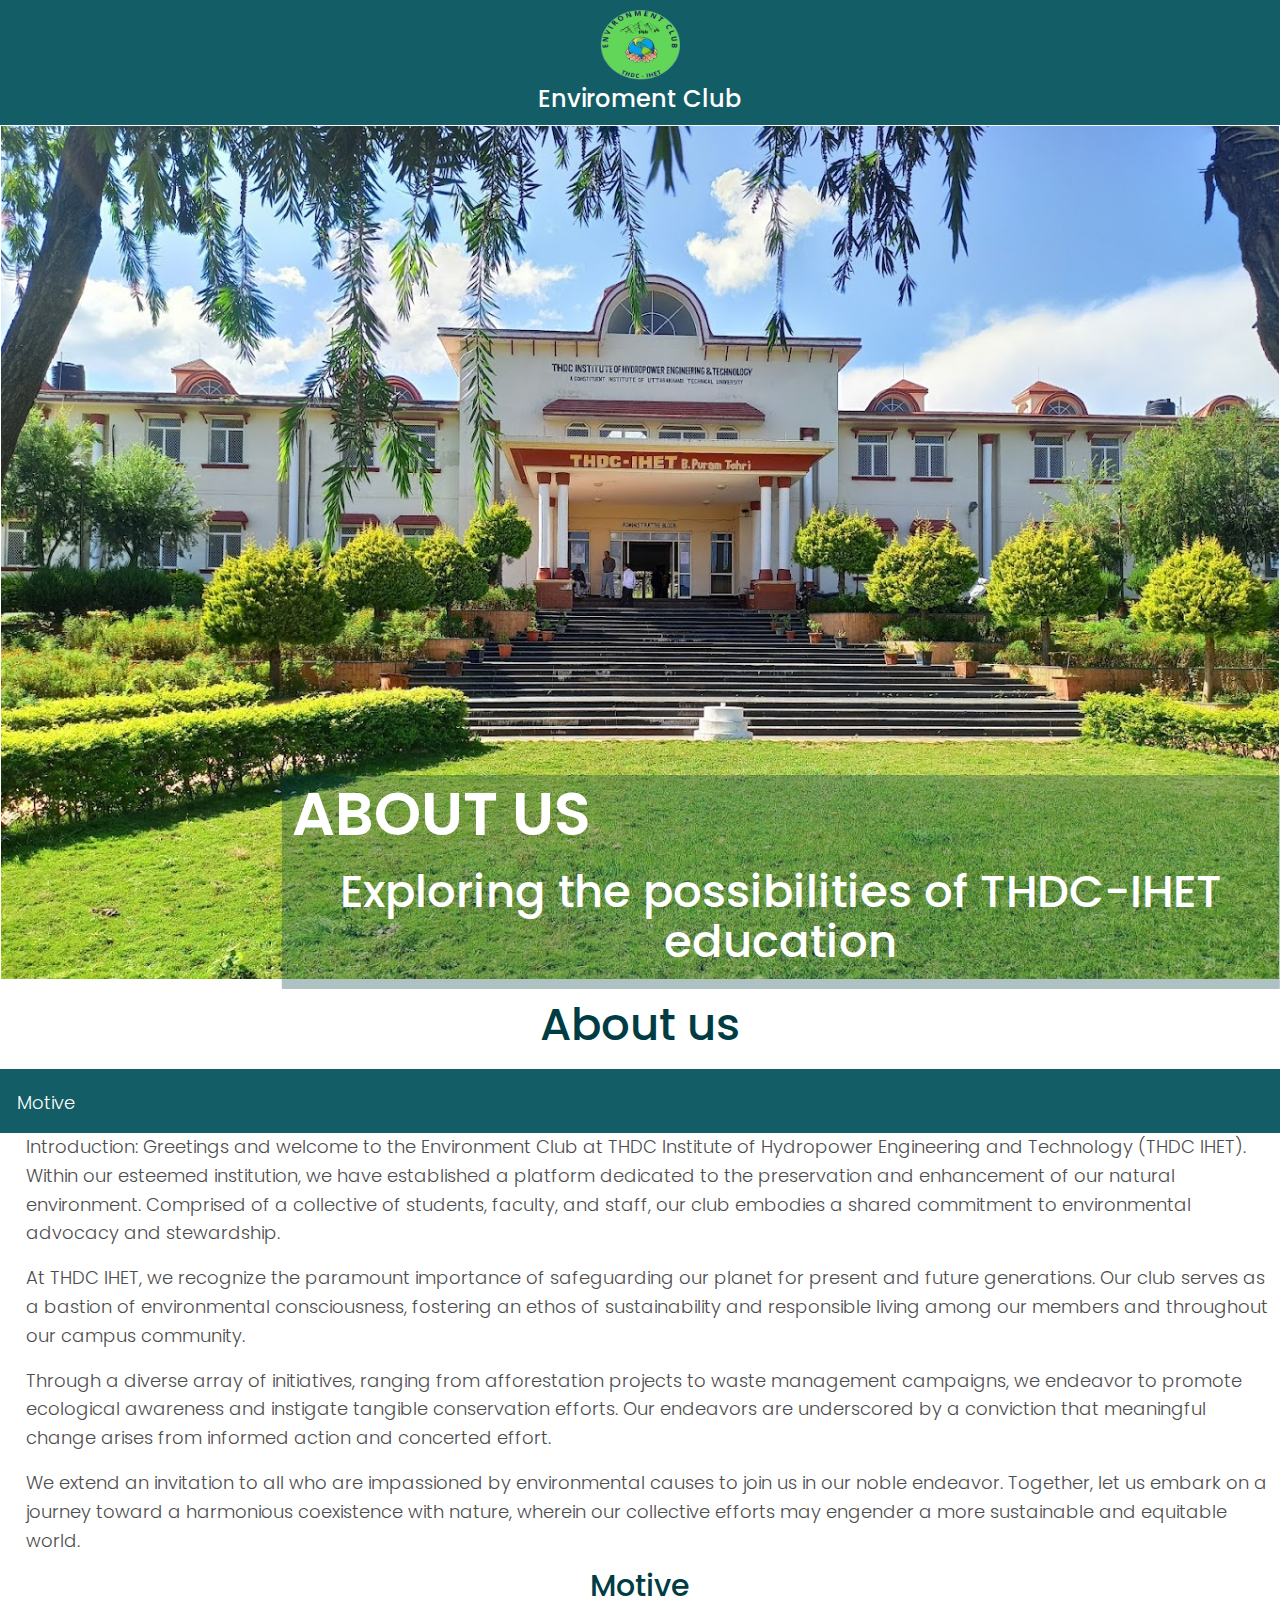
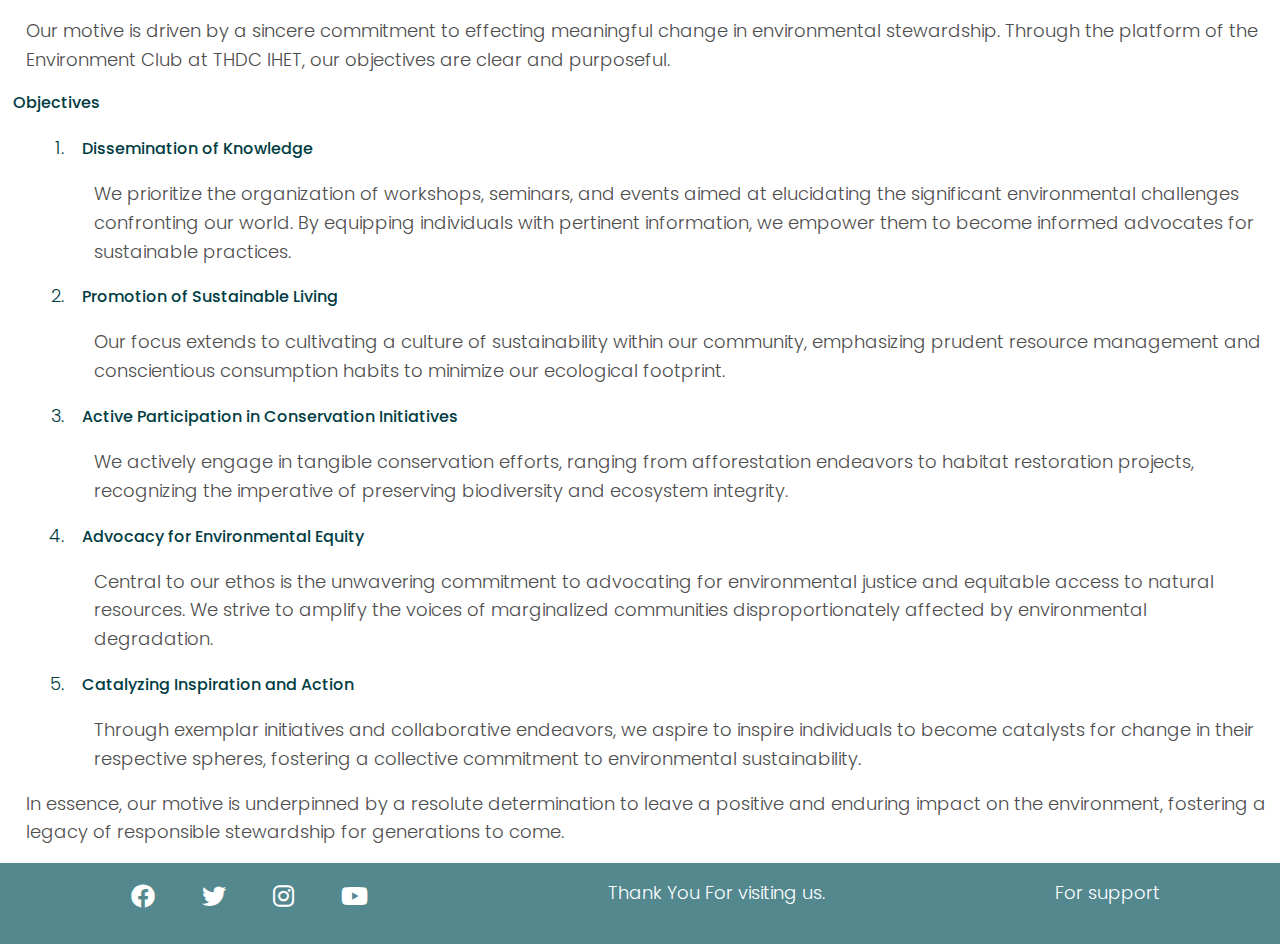
<file: about.html>
<!doctype html>
<html lang="en">

<head>
  <meta charset="utf-8">
  <meta name="viewport" content="width=device-width, initial-scale=1">
  <title>about us</title>
  <link href="https://cdn.jsdelivr.net/npm/bootstrap@5.3.3/dist/css/bootstrap.min.css" rel="stylesheet"
    integrity="sha384-QWTKZyjpPEjISv5WaRU9OFeRpok6YctnYmDr5pNlyT2bRjXh0JMhjY6hW+ALEwIH" crossorigin="anonymous">
  <script src="https://cdn.jsdelivr.net/npm/bootstrap@5.3.3/dist/js/bootstrap.bundle.min.js"
    integrity="sha384-YvpcrYf0tY3lHB60NNkmXc5s9fDVZLESaAA55NDzOxhy9GkcIdslK1eN7N6jIeHz"
    crossorigin="anonymous"></script>
  <link rel="stylesheet" href="stylesheet.css">

  <link rel="stylesheet" href="navbar2.css">
  <link rel="stylesheet" href="main.css">
  <link rel="stylesheet" href="https://fonts.googleapis.com/css?family=Poppins:200,300,400,500,700,600&display=swap">
  <link rel="stylesheet" href="https://cdnjs.cloudflare.com/ajax/libs/font-awesome/6.0.0-beta3/css/all.min.css">
<style>
  p{
    margin-left: 2%;
    margin-right: 10px;
    text-align: left;
  }
  h5{
    margin-left: 1%;
    font-size: 16px;
    text-align: left;
  }
  li{
    margin-left: 3%;
  }
  h4{
    color: white
  }
  body{}
  
</style>

</head>

<body>
  <div class=" bg-color"  style=" padding: 5px 0 3px 0;">

    <a href="index.html" class="logo">
      <img src="Assets/logo.png" alt="Logo" width="80" height="80" id="logo" >
    </a>
    <center><h4>Enviroment Club</h4></center>

  </div>

  <!-- <div class="space"></div> -->
  <div class="image-container">
    <img src="ayush.jpg" alt="" class="college">
    <div class="overlay">
      <h1 style="color: white;" class="he">ABOUT US</h1>
      <div class="over">
        <h2>Exploring the possibilities of THDC-IHET education</h2>
      </div>
    </div>
  </div>
  <div>
    <h2>About us</h2>
  </div>
  <div class="navbar2 bg-color" style="padding: 5px 0 0 0;">
    <a href="#vision-mission">Motive</a>
    <!-- <a href="#core-values">Core Values</a> -->
    <!-- <a href="#leadership">Leadership</a> -->
    <!-- <a href="#governance">Governance</a> -->
  </div>
  <p>
    Introduction:
Greetings and welcome to the Environment Club at THDC Institute of Hydropower Engineering and Technology (THDC IHET). Within our esteemed institution, we have established a platform dedicated to the preservation and enhancement of our natural environment. Comprised of a collective of students, faculty, and staff, our club embodies a shared commitment to environmental advocacy and stewardship.
  </p><p>
At THDC IHET, we recognize the paramount importance of safeguarding our planet for present and future generations. Our club serves as a bastion of environmental consciousness, fostering an ethos of sustainability and responsible living among our members and throughout our campus community.
</p><p>
Through a diverse array of initiatives, ranging from afforestation projects to waste management campaigns, we endeavor to promote ecological awareness and instigate tangible conservation efforts. Our endeavors are underscored by a conviction that meaningful change arises from informed action and concerted effort.
</p><p>
We extend an invitation to all who are impassioned by environmental causes to join us in our noble endeavor. Together, let us embark on a journey toward a harmonious coexistence with nature, wherein our collective efforts may engender a more sustainable and equitable world.

  </p>

<section id="vision-mission"><h3>Motive</h3><p>  <p>Our motive is driven by a sincere commitment to effecting meaningful change in environmental stewardship. Through the platform of the Environment Club at THDC IHET, our objectives are clear and purposeful.</p>

  <h5>Objectives</h5>
  <ol>
      <li>
          <h5>Dissemination of Knowledge</h5>
          <p>We prioritize the organization of workshops, seminars, and events aimed at elucidating the significant environmental challenges confronting our world. By equipping individuals with pertinent information, we empower them to become informed advocates for sustainable practices.</p>
      </li>
      <li>
          <h5>Promotion of Sustainable Living</h5>
          <p>Our focus extends to cultivating a culture of sustainability within our community, emphasizing prudent resource management and conscientious consumption habits to minimize our ecological footprint.</p>
      </li>
      <li>
          <h5>Active Participation in Conservation Initiatives</h5>
          <p>We actively engage in tangible conservation efforts, ranging from afforestation endeavors to habitat restoration projects, recognizing the imperative of preserving biodiversity and ecosystem integrity.</p>
      </li>
      <li>
          <h5>Advocacy for Environmental Equity</h5>
          <p>Central to our ethos is the unwavering commitment to advocating for environmental justice and equitable access to natural resources. We strive to amplify the voices of marginalized communities disproportionately affected by environmental degradation.</p>
      </li>
      <li>
          <h5>Catalyzing Inspiration and Action</h5>
          <p>Through exemplar initiatives and collaborative endeavors, we aspire to inspire individuals to become catalysts for change in their respective spheres, fostering a collective commitment to environmental sustainability.</p>
      </li>
  </ol>

  <p>In essence, our motive is underpinned by a resolute determination to leave a positive and enduring impact on the environment, fostering a legacy of responsible stewardship for generations to come.</p>
</p></section>
<section id="vision-mission"></section>
<section id="vision-mission"></section>
<section id="vision-mission"></section>

  <footer class="footer">
    <div class="social-icons">
        <div class="icon1"> <a href="#" class="social-icon"><i class="fab fa-facebook"></i></a>
            <a href="#" class="social-icon"><i class="fab fa-twitter"></i></a>
        </div>
        <div class="icon2"> <a href="https://www.instagram.com/environment._.thdcihet?igsh=aml3ZGVzeHh5YXd0" class="social-icon"><i class="fab fa-instagram"></i></a>
            <a href="" class="social-icon"><i
                    class="fab fa-youtube"></i></a>
        </div>

        <!-- Add more social media icons as needed -->
    </div>
    <div class="footerText">
        Thank You For visiting us.

    </div>
    <div class="footerText" id="contact">
        <a href="mailto:bc@gmail.com" class="mail">For support</a>
    </div>
</footer>
</body>

</html>
</file>
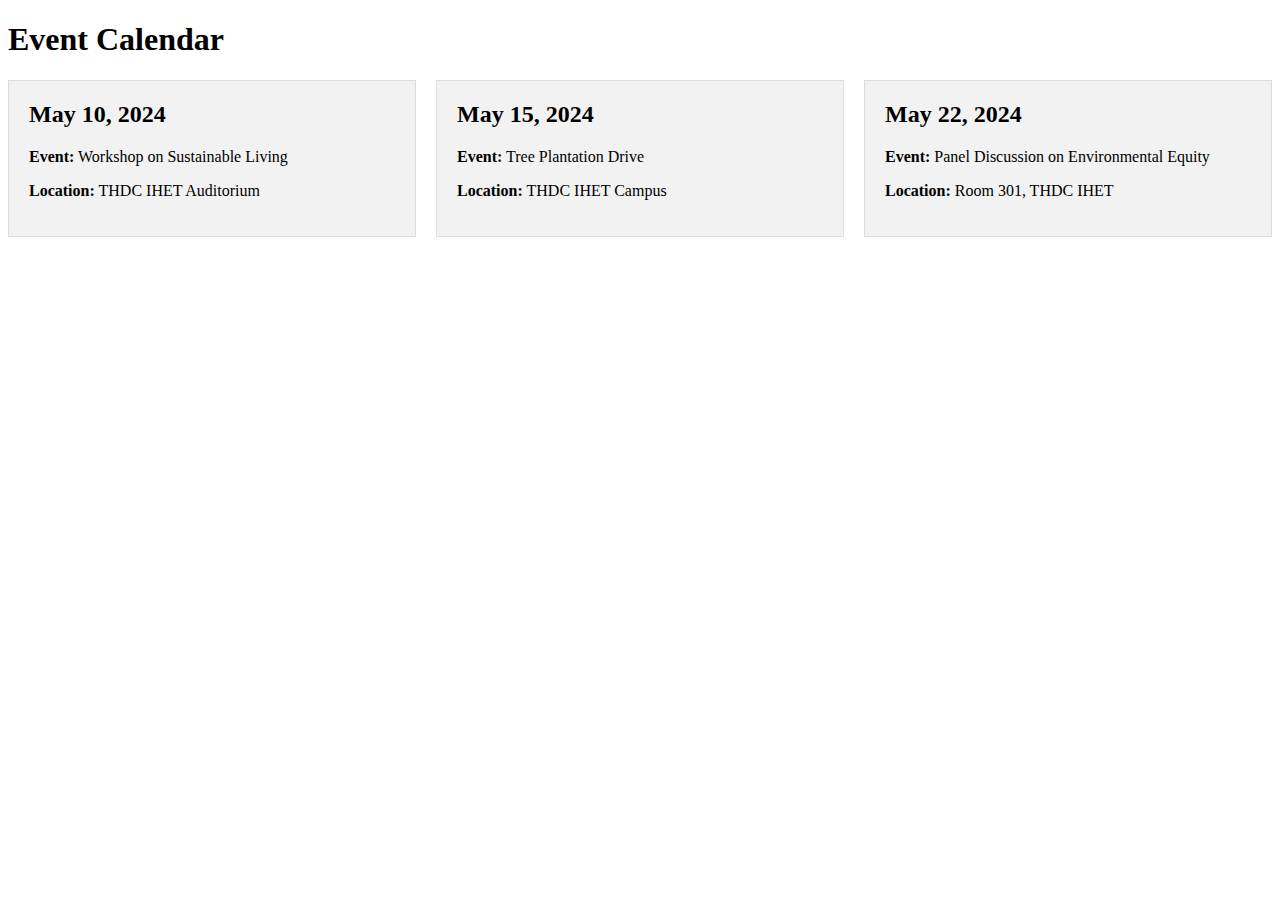
<file: event_calender.html>
<!DOCTYPE html>
<html lang="en">
<head>
    <meta charset="UTF-8">
    <meta name="viewport" content="width=device-width, initial-scale=1.0">
    <title>Event Calendar</title>
    <style>
        /* Style for the calendar grid */
        .calendar-grid {
            display: grid;
            grid-template-columns: repeat(auto-fit, minmax(300px, 1fr));
            gap: 20px;
        }

        .calendar-card {
            background-color: #f2f2f2;
            border: 1px solid #dddddd;
            padding: 20px;
        }

        .calendar-card h2 {
            margin-top: 0;
        }
    </style>
</head>
<body>
    <h1>Event Calendar</h1>

    <div class="calendar-grid">
        <div class="calendar-card">
            <h2>May 10, 2024</h2>
            <p><strong>Event:</strong> Workshop on Sustainable Living</p>
            <p><strong>Location:</strong> THDC IHET Auditorium</p>
        </div>
        <div class="calendar-card">
            <h2>May 15, 2024</h2>
            <p><strong>Event:</strong> Tree Plantation Drive</p>
            <p><strong>Location:</strong> THDC IHET Campus</p>
        </div>
        <div class="calendar-card">
            <h2>May 22, 2024</h2>
            <p><strong>Event:</strong> Panel Discussion on Environmental Equity</p>
            <p><strong>Location:</strong> Room 301, THDC IHET</p>
        </div>
        <!-- Add more events here -->
    </div>
</body>
</html>
</file>
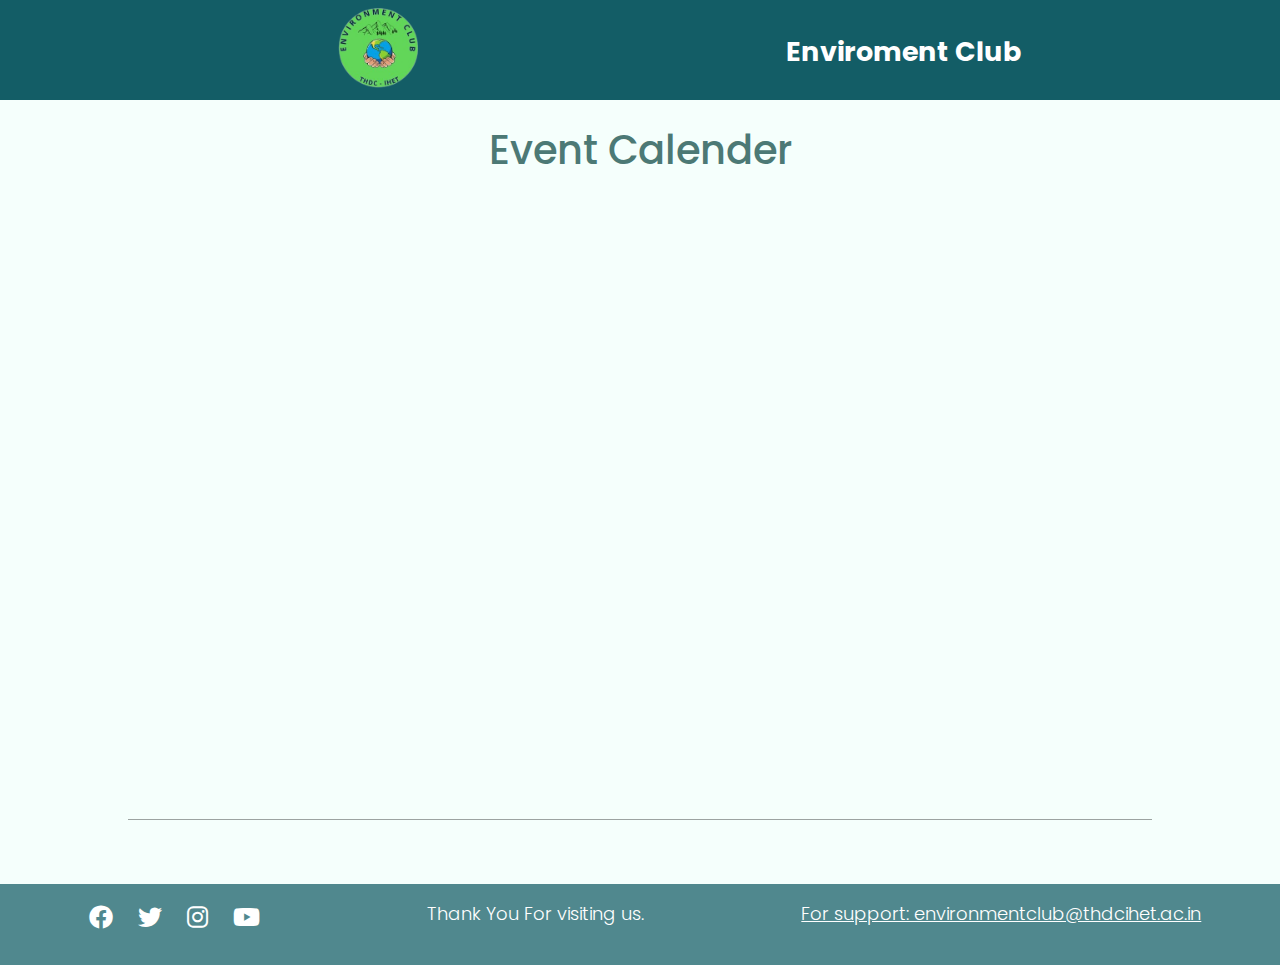
<file: EventCalender.html>
<!DOCTYPE html>
<html lang="en">

<head>
    <meta charset="UTF-8">
    <meta name="viewport" content="width=device-width, initial-scale=1.0">
    <title>My Team</title>
    <link rel="stylesheet" href="https://fonts.googleapis.com/css?family=Poppins:200,300,400,500,700,600&display=swap">
    <link rel="stylesheet" href="https://cdnjs.cloudflare.com/ajax/libs/font-awesome/6.0.0-beta3/css/all.min.css">
    <link rel="stylesheet" href="footer.css">
    <style>
        body {
            font-size: 18px;
            font-family: "Poppins", sans-serif;
            font-weight: 300;
            margin: 0;
            padding: 0;
            line-height: 28.8px;
            text-align: center;
            background-color: #e3fef75d;
            color: #003C43;
        }

        .bg-color {
            background-color: #135D66 !important;
            color: white;
            display: flex;
            justify-content: center;
            align-items: center;
            padding: 8px 0 3px 0;
        }

        .gallery {
            margin: 50px auto;
            display: grid;
            grid-template-columns: repeat(auto-fit, minmax(300px, 1fr));
            gap: 10px;
        }

        .gallery img {
            width: 100%;
            height: auto;
            display: block;
            border-radius: 5px;
            box-shadow: 0 4px 8px rgba(0, 0, 0, 0.1);
        }

        .random {
            grid-column: span 2;
            grid-row: span 2;
        }

        hr {
            border: none;
            height: 1px;
            background-color: rgba(0, 0, 0, 0.36);
            margin: 5% 10%;
        }

        h1 {
            font-family: "Poppins", sans-serif;
            font-size: 40px;
            color: #4c7975;
            font-weight: 500;
            line-height: 40px;
            margin-top: 30px;
        }

        @media screen and (max-width: 768px) {
            .bg-color {
                flex-direction: column;
                align-items: flex-start;
            }

            .gallery {
                margin: 20px auto;
            }

            h2 {
                margin-left: 0;
            }

            iframe {
                width: 90%;
                height: 400px; /* Adjust height as needed */
            }
        }
    </style>
</head>

<body>
    <div class=" bg-color">
        <a href="index.html" class="logo">
            <img src="Assets/logo.png" alt="Logo" width="80" height="80" id="logo" style="margin-left: 100%;">
        </a>
        <h2 style="margin-left: 35%;">Enviroment Club</h2>
    </div>
    <h1>Event Calender</h1>

    <iframe src="https://docs.google.com/presentation/d/e/2PACX-1vTqvJkWGuRtGMhjVfiZcelINGgxGOoeofo2J80XdolHO8-Kbtl7SM6GEJxJ6QO1WQ/embed?start=false&loop=false&delayms=3000" frameborder="0" width="100%" height="550"  allowfullscreen="true" mozallowfullscreen="true" webkitallowfullscreen="true"></iframe>

    <hr>
    <footer class="footer">
        <div class="social-icons">
            <div class="icon1"> <a href="#" class="social-icon"><i class="fab fa-facebook"></i></a>
                <a href="#" class="social-icon"><i class="fab fa-twitter"></i></a>
            </div>
            <div class="icon2"> <a href="https://www.instagram.com/environment._.thdcihet?igsh=aml3ZGVzeHh5YXd0"
                    class="social-icon"><i class="fab fa-instagram"></i></a>
                <a href="" class="social-icon"><i class="fab fa-youtube"></i></a>
            </div>
        </div>
        <div class="footerText">
            Thank You For visiting us.
        </div>
        <div class="footerText" id="contact">
            <a href="mailto:environmentclub@thdcihet.ac.in" class="mail">For support: environmentclub@thdcihet.ac.in</a>
        </div>
    </footer>
</body>

</html>
</file>
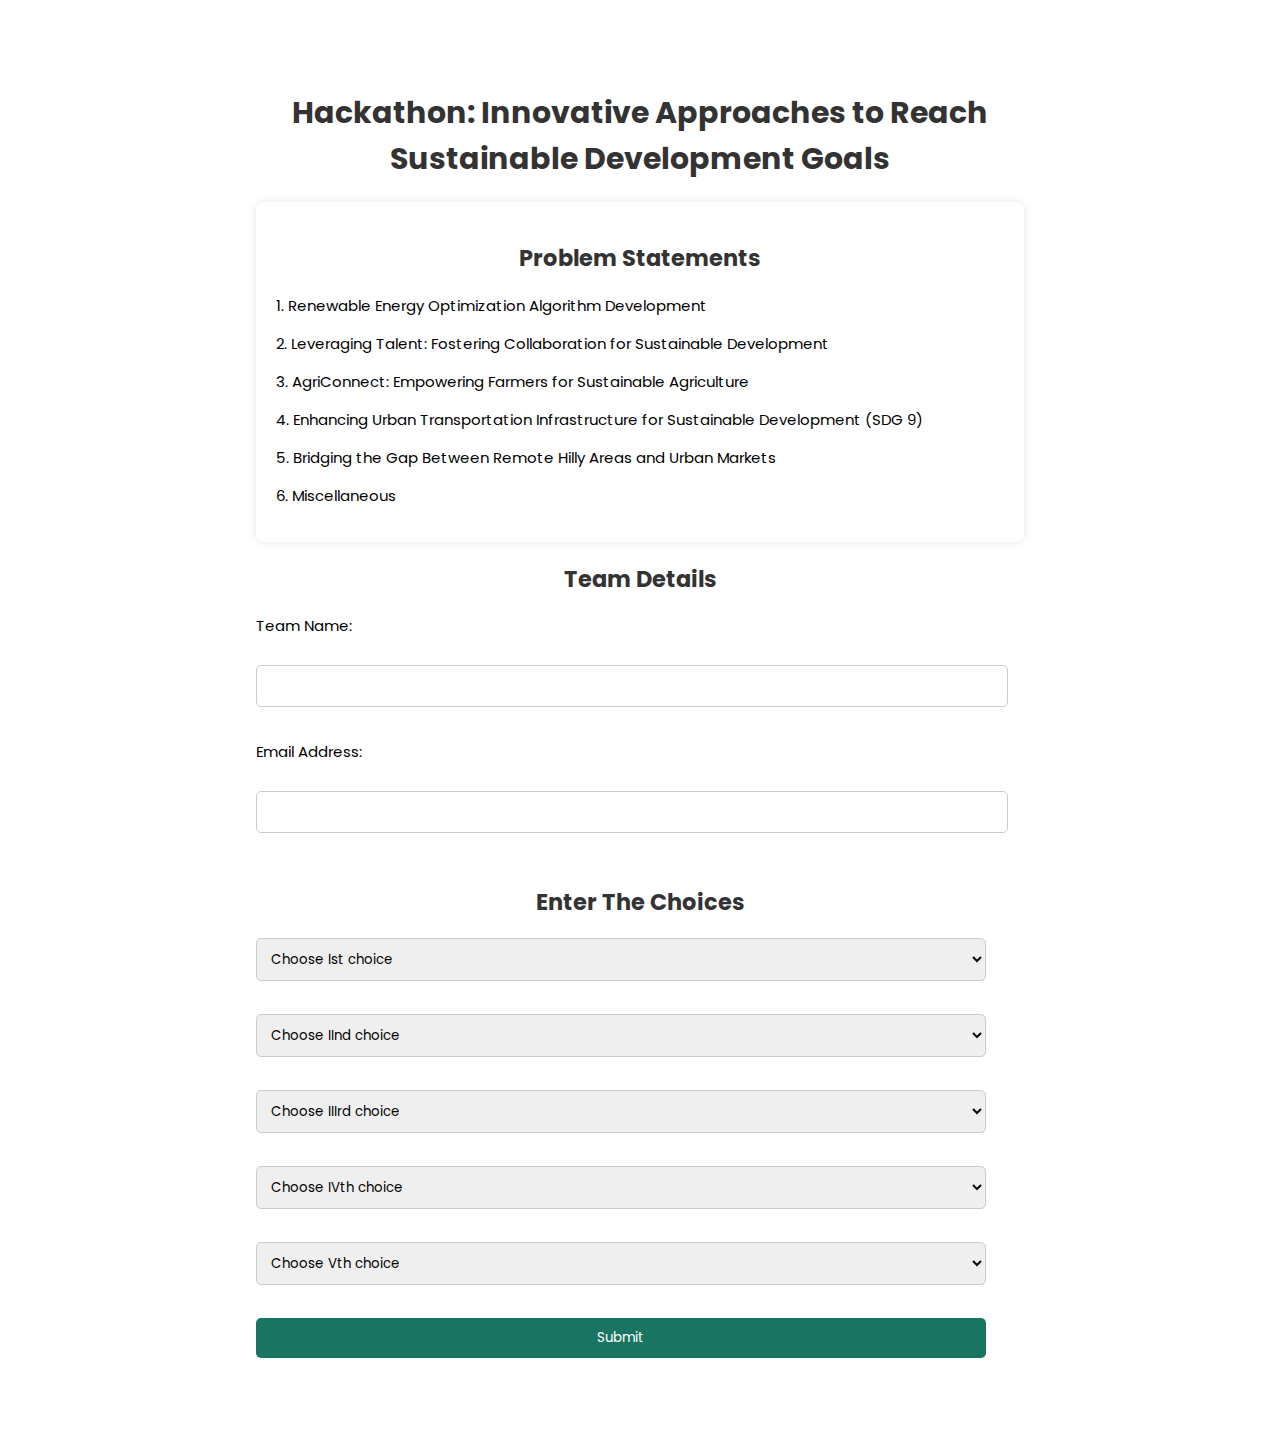
<file: Form.html>
<!DOCTYPE html>
<html lang="en">

<head>
    <meta charset="UTF-8">
    <meta name="viewport" content="width=device-width, initial-scale=1.0">
    <title>Choose your statement</title>
    <link rel="stylesheet" href="https://fonts.googleapis.com/css?family=Poppins:200,300,400,500,700,600&display=swap">
    <link rel="stylesheet" href="https://cdnjs.cloudflare.com/ajax/libs/font-awesome/6.0.0-beta3/css/all.min.css">
    <style>
        body {
            margin: 0;
            padding: 0;
            font-size: 15px;
            font-family: "Poppins", sans-serif !important;
            background-image: url('https://www.sih.gov.in/img1/software-result-bg.jpg');
            background-size: cover;
            background-position: center;
            background-repeat: no-repeat;
        }

        .container {
            background-color: rgba(255, 255, 255, 0.8);
            padding: 20px;
            border-radius: 10px;
            max-width: 60vw;
            /* Adjusted max-width for responsiveness */
            margin: 50px auto;
        }

        h1,
        h2 {
            /* font-size: 1px; */
            text-align: center;
            color: #333;
        }

        form {
            font-family: "Poppins", sans-serif !important;

            margin-top: 20px;
        }

        select,
        input[type="text"],
        input[type="email"],
        input[type="submit"] {
            font-family: "Poppins", sans-serif !important;
            width: 95%;
            padding: 10px;
            margin-bottom: 10px;
            border: 1px solid #ccc;
            border-radius: 5px;
        }

        input[type="submit"] {
            background-color: #197561;
            font-family: "Poppins", sans-serif;

            color: #fff;
            border: none;
            border-radius: 5px;
            cursor: pointer;
            transition: background-color 0.3s ease;
        }

        input[type="submit"]:hover {
            background-color: #00b392;
        }

        .PS {
            max-width: 90vw;
            /* Adjusted max-width for responsiveness */
            margin: 0 auto;
            margin-bottom: 10px;
            background-color: #fff;
            padding: 20px;
            border-radius: 8px;
            box-shadow: 0 0 10px rgba(0, 0, 0, 0.1);
        }

        label {
            display: block;
            margin-bottom: 5px;
        }

        .loading-overlay {
            display: none;
            position: fixed;
            top: 0;
            left: 0;
            width: 100%;
            height: 100%;
            background-color: rgba(255, 255, 255, 0.5);
            z-index: 9999;
        }

        .loading-spinner {
            position: absolute;
            top: 50%;
            left: 50%;
            transform: translate(-50%, -50%);
            border: 8px solid #f3f3f3;
            border-top: 8px solid #3498db;
            border-radius: 50%;
            width: 50px;
            height: 50px;
            animation: spin 1s linear infinite;
        }

        @keyframes spin {
            0% {
                transform: rotate(0deg);
            }

            100% {
                transform: rotate(360deg);
            }
        }

        /* Media queries for responsiveness */
        @media only screen and (max-width: 768px) {
            .container {
                max-width: 95vw;
            }

            .PS {
                max-width: 95vw;
            }
        }

        @media only screen and (max-width: 480px) {
            .container {
                padding: 10px;
            }

            input[type="submit"] {
                padding: 8px 16px;
            }
        }

        /*<---overlay style--->*/
            .overlay {
            display: none;
            position: fixed;
            top: 0;
            left: 0;
            width: 100%;
            height: 100%;
            background-color: rgba(0, 0, 0, 0.7);
            z-index: 1000;
            /* overflow-y: scroll; */
        }
            .overlay-content {
    position: absolute;
    top: 50%;
    left: 50%;
    transform: translate(-50%, -50%);
    background-color: white;
    padding: 20px;
    border-radius: 5px;
    max-width: 90%;
    /* Adjusted max-width for responsiveness */
    width: 80%;
    /* Set width to a percentage for responsiveness */
    max-height: 90%;
    /* Adjusted max-height for responsiveness */
    overflow-y: auto;
}

.close-btn {
    position: absolute;
    top: 10px;
    right: 15px;
    font-size: 20px;
    cursor: pointer;
}

.problem {
    cursor: pointer;
    margin-bottom: 10px;
    word-wrap: break-word;
    /* Ensure long problem statements wrap properly */
}

    </style>
</head>

<body>

    <div class="loading-overlay">
        <div class="loading-spinner"></div>
    </div>
    <div class="container">
        <h1>Hackathon: Innovative Approaches to Reach Sustainable Development Goals</h1>
        <div class="PS">
            <h2> Problem Statements</h3>
                <div class="overlay" id="renewable_energy_overlay">
                    <div class="overlay-content">
                        <span class="close-btn" onclick="closeOverlay('renewable_energy_overlay')">+</span>
                        <h2>Renewable Energy Optimization Algorithm Development</h2>
                        <p><strong>Background:</strong> The United Nations Sustainable Development Goal 7 (SDG 7) aims
                            to ensure access to affordable, reliable, sustainable, and modern energy for all. However,
                            millions of people around the world still lack access to clean and affordable energy
                            sources, hindering socio-economic progress and exacerbating environmental issues.</p>
                        <p><strong>Problem Statement:</strong> Participants need to create easy-to-use algorithms or
                            software that make the most of renewable energy within current energy systems. They should
                            focus on:</p>
                        <ul>
                            <li>Making renewables fit: Design algorithms that decide where to put solar panels, wind
                                turbines, or hydro plants in the existing grid. The goal is to use these sources without
                                overloading the system.</li>
                            <li>Predicting energy: Build simple models that can forecast how much renewable energy we'll
                                get based on weather forecasts and past data. This helps grid managers plan ahead.</li>
                            <li>Storing and sharing power: Create algorithms that manage energy storage and sharing
                                efficiently. They should ensure we use renewable energy first and prevent energy loss
                                during distribution.</li>
                            <li>Keeping the grid stable: Develop algorithms that help the grid stay stable even with
                                variable renewable energy. They should be easy to implement and able to handle sudden
                                changes in power flow.</li>
                        </ul>

                    </div>
                </div>

                <!-- Leveraging Talent Overlay -->
                <div class="overlay" id="talent_overlay">
                    <div class="overlay-content">
                        <span class="close-btn" onclick="closeOverlay('talent_overlay')">+</span>
                        <h2>Leveraging Talent: Fostering Collaboration for Sustainable Development</h2>
                        <p><strong>Background:</strong> In alignment with Sustainable Development Goal 8 (SDG 8) -
                            Decent Work and Economic Growth, our college community harbors a wealth of diverse talents
                            and expertise. However, the efficient utilization of these resources remains a challenge.
                            Often, individuals seeking specific skills or knowledge face hurdles in identifying and
                            connecting with suitable collaborators or mentors. This inefficiency not only hampers
                            productivity but also underutilizes the potential for collaborative endeavors and skill
                            development within the community.</p>
                        <p><strong>Problem Statement:</strong> To address this challenge, we seek to develop a digital
                            platform tailored to our college community, aimed at aggregating and showcasing the diverse
                            talents and expertise present within.</p>
                        <p><strong>Challenges:</strong></p>
                        <ul>
                            <li>Identification and Profiling: Designing a system to effectively profile and categorize
                                the wide array of talents and skills within the college community.</li>
                            <li>User Engagement: Ensuring active participation and engagement from students, faculty,
                                and staff to populate and maintain the platform.</li>
                            <li>Privacy and Security: Implementing robust privacy measures to safeguard user data while
                                still facilitating meaningful connections.</li>
                            <li>Technical Integration: Integrating features such as skill profiles, project listings,
                                messaging capabilities, and rating systems seamlessly into the platform.</li>
                            <li>Sustainability: Developing a scalable and sustainable solution that can evolve with the
                                changing needs and dynamics of the college community.</li>
                        </ul>

                    </div>
                </div>

                <!-- AgriConnect Overlay -->
                <div class="overlay" id="agricontact_overlay">
                    <div class="overlay-content">
                        <span class="close-btn" onclick="closeOverlay('agricontact_overlay')">+</span>
                        <h2>AgriConnect: Empowering Farmers for Sustainable Agriculture</h2>
                        <p><strong>Background:</strong> Small-scale farmers often face numerous challenges related to
                            crop selection, fertilization, harvesting, weather variability, soil and pest management,
                            and access to financial services. Addressing these challenges is essential for improving
                            agricultural productivity, ensuring food security, and promoting sustainable livelihoods.
                            Establishing a digital community platform can facilitate knowledge exchange,
                            problem-solving, and resource-sharing among farmers, leading to enhanced agricultural
                            practices and economic empowerment.</p>
                        <p><strong>Problem Statement:</strong> Develop a comprehensive digital platform, AgriConnect, to
                            assist local farmers in making informed decisions regarding crop selection, fertilization
                            techniques, harvesting practices, weather monitoring, soil and pest management, and
                            accessing financial services. The platform should serve as a collaborative space where
                            farmers can share their challenges, exchange information, and seek advice from peers and
                            experts in the agricultural domain.</p>
                        <p><strong>Challenges:</strong></p>
                        <ul>
                            <li>Crop Selection and Management: Implement features that provide guidance on selecting
                                suitable crops based on soil conditions, climate data, market demand, and farmers'
                                preferences. Include tools for crop monitoring and management throughout the cultivation
                                cycle.</li>
                            <li>Fertilization and Soil Management: Offer recommendations for appropriate fertilization
                                practices and soil health management techniques tailored to specific crop types and
                                local soil conditions. Integrate soil testing and analysis functionalities to assess
                                nutrient levels and soil health.</li>
                            <li>Harvesting and Post-Harvest Management: Provide resources and best practices for
                                efficient harvesting, storage, and post-harvest handling to minimize losses and maintain
                                crop quality. Include information on value-added processing techniques to increase
                                farmers' income opportunities.</li>
                            <li>Weather Monitoring and Forecasting: Integrate weather forecasting tools and alerts to
                                help farmers anticipate and mitigate the impact of adverse weather conditions on their
                                crops. Offer insights into climate-resilient farming practices and risk management
                                strategies.</li>
                            <li>Pest and Disease Management: Incorporate pest and disease identification guides,
                                monitoring systems, and pest control strategies to help farmers prevent and manage crop
                                infestations effectively. Enable real-time reporting of pest outbreaks and facilitate
                                knowledge-sharing on integrated pest management approaches.</li>
                            <li>Financial Services Access: Facilitate access to financial services such as credit,
                                insurance, and market information to support farmers' investment decisions, manage
                                production risks, and enhance market linkages. Collaborate with financial institutions
                                and agri-businesses to offer tailored financial products and services for farmers.</li>
                        </ul>

                    </div>
                </div>

                <!-- Urban Transportation Infrastructure Overlay -->
                <div class="overlay" id="transportation_overlay">
                    <div class="overlay-content">
                        <span class="close-btn" onclick="closeOverlay('transportation_overlay')">+</span>
                        <h2>Enhancing Urban Transportation Infrastructure for Sustainable Development (SDG 9)</h2>
                        <p><strong>Background:</strong> Transportation infrastructure plays a pivotal role in the socio-economic development of nations. However, many urban areas, particularly in developing countries, face significant challenges due to outdated transportation systems. These challenges include traffic congestion, air pollution, and inadequate accessibility, hindering economic growth and environmental sustainability. Sustainable Development Goal 9 emphasizes the importance of building resilient infrastructure, promoting inclusive and sustainable industrialization, and fostering innovation.</p>
                        <p><strong>Problem Statement:</strong> The problem at hand is the inefficiency and environmental impact of urban transportation infrastructure in many developing countries. Outdated systems contribute to traffic congestion, air pollution, and limited accessibility, posing significant challenges to economic growth and environmental sustainability. Addressing these issues requires innovative solutions that leverage emerging technologies and align with the principles of Sustainable Development Goal 9.</p>
                        <p><strong>Challenges:</strong></p>
                        <ul>
                          <li>Outdated Infrastructure: Many urban areas lack modern transportation systems, leading to congestion and inefficiencies.</li>
                          <li>Environmental Impact: Transportation emissions contribute to air pollution and climate change, necessitating sustainable alternatives.</li>
                          <li>Accessibility: Inadequate transportation infrastructure limits mobility, particularly for marginalized communities and persons with disabilities.</li>
                          <li>Funding Constraints: Developing and implementing innovative transportation solutions require significant investment and resources.</li>
                          <li>Regulatory Hurdles: Adapting new technologies and systems may face regulatory challenges and bureaucratic obstacles.</li>
                        </ul>
                        
                    </div>
                </div>

                <!-- Remote Hilly Areas and Urban Markets Overlay -->
                <div class="overlay" id="remote_overlay">
                    <div class="overlay-content">
                        <span class="close-btn" onclick="closeOverlay('remote_overlay')">+</span>
                        <h2>Bridging the Gap Between Remote Hilly Areas and Urban Markets</h2>
                        <p><strong>Background:</strong> In remote hilly areas, access to even the most basic commodities can be challenging due to the lack of nearby markets. Residents often face difficulties in acquiring essential items promptly, as online services are impractical for smaller purchases and deliveries are often delayed due to the distance from urban centers.</p>
                        <p><strong>Problem Statement:</strong> The challenge is to develop a solution that facilitates the efficient procurement of goods from urban markets to remote hilly areas, ensuring affordability, speed, and convenience for the residents. This solution should bridge the gap between supply and demand, enabling residents to access a wide range of products without the need to travel long distances or wait for extended delivery times.</p>
                        <p><strong>Challenges:</strong></p>
                        <ul>
                          <li>Transportation Logistics: Transporting goods from urban markets to remote areas poses logistical challenges, especially considering the rugged terrain and limited infrastructure.</li>
                          <li>Affordability: Ensuring that the cost of procurement remains reasonable for residents with varying income levels is essential for widespread adoption and sustainability.</li>
                          <li>Speed of Service: Prompt delivery of goods is crucial to meet the immediate needs of residents and enhance their overall satisfaction with the service.</li>
                          <li>User Interface: Developing an intuitive web or app interface that facilitates easy ordering, tracking, and payment for users with limited access to technology or internet connectivity is vital.</li>
                        </ul>
                        
                    </div>
                </div>
                <div class="overlay" id="Miscellaneous">
                    <div class="overlay-content">
                        <span class="close-btn" onclick="closeOverlay('Miscellaneous')">+</span>
                        <h2>Miscellaneous</h2>
                        <p>Problem statement of your choice. </p>
                        
                    </div>
                </div>
                <p>
                <div class="problem" onclick="openOverlay('renewable_energy_overlay')">1. Renewable Energy Optimization
                    Algorithm Development</div>
                </p>
                <p>
                <div class="problem" onclick="openOverlay('talent_overlay')">2. Leveraging Talent: Fostering
                    Collaboration for Sustainable Development</div>
                </p>
                <p>
                <div class="problem" onclick="openOverlay('agricontact_overlay')">3. AgriConnect: Empowering Farmers for
                    Sustainable Agriculture</div>
                </p>
                <p>
                <div class="problem" onclick="openOverlay('transportation_overlay')">4. Enhancing Urban Transportation
                    Infrastructure for Sustainable Development (SDG 9)</div>
                </p>
                <p>
                <div class="problem" onclick="openOverlay('remote_overlay')">5. Bridging the Gap Between Remote Hilly
                    Areas and Urban Markets</div>
                </p>
                <p>
                <div class="problem" onclick="openOverlay('Miscellaneous')">6. Miscellaneous</div>
                </p>
        </div>

        <form method="post" autocomplete="off" name="google-sheet">
            <h2>Team Details</h2>
            <label for="Team Name">Team Name:</label><br>
            <input type="text" id="teamName" name="Team Name" required><br><br>

            <label for="Email">Email Address:</label><br>
            <input type="email" id="email" name="Email" required><br><br>

            <h2>Enter The Choices</h2>

            <select name="Choice 1" required>
                <option value="">Choose Ist choice</option>
                <option value="1">Problem Statement 1</option>
                <option value="2">Problem Statement 2</option>
                <option value="3">Problem Statement 3</option>
                <option value="4">Problem Statement 4</option>
                <option value="5">Problem Statement 5</option>
                <option value="6">Problem Statement 6</option>
            </select>
            <br><br>

            <select name="Choice 2" required>
                <option value="">Choose IInd choice</option>
                <option value="1">Problem Statement 1</option>
                <option value="2">Problem Statement 2</option>
                <option value="3">Problem Statement 3</option>
                <option value="4">Problem Statement 4</option>
                <option value="5">Problem Statement 5</option>
                <option value="6">Problem Statement 6</option>
            </select>
            <br><br>

            <select name="Choice 3" required>
                <option value="">Choose IIIrd choice</option>
                <option value="1">Problem Statement 1</option>
                <option value="2">Problem Statement 2</option>
                <option value="3">Problem Statement 3</option>
                <option value="4">Problem Statement 4</option>
                <option value="5">Problem Statement 5</option>
                <option value="6">Problem Statement 6</option>
            </select>
            <br><br>

            <select name="Choice 4" required>
                <option value="">Choose IVth choice</option>
                <option value="1">Problem Statement 1</option>
                <option value="2">Problem Statement 2</option>
                <option value="3">Problem Statement 3</option>
                <option value="4">Problem Statement 4</option>
                <option value="5">Problem Statement 5</option>
                <option value="6">Problem Statement 6</option>
            </select>
            <br><br>

            <select name="Choice 5" required>
                <option value="">Choose Vth choice</option>
                <option value="1">Problem Statement 1</option>
                <option value="2">Problem Statement 2</option>
                <option value="3">Problem Statement 3</option>
                <option value="4">Problem Statement 4</option>
                <option value="5">Problem Statement 5</option>
                <option value="6">Problem Statement 6</option>
            </select>
            <br><br>

            <input type="submit" value="Submit">
        </form>

        <script>
            const dropdowns = document.querySelectorAll('select');

            dropdowns.forEach((dropdown, index) => {
                dropdown.addEventListener('change', () => {
                    const selectedOption = dropdown.value;

                    dropdowns.forEach((otherDropdown, otherIndex) => {
                        if (otherIndex > index) {
                            const option = otherDropdown.querySelector(`option[value="${selectedOption}"]`);
                            if (option) {
                                option.disabled = true;
                            }
                        }
                    });
                });
            });
        </script>
        <!-- <script>
            const scriptURL = 'https://script.google.com/macros/s/AKfycbwzhb_YmE__723Zk2H9mw81npFtcCgXnJRhDreni2KMjSJnXckM6M2xXw0-ao9VbUC5zQ/exec'
            
            const form = document.forms['google-sheet']

            form.addEventListener('submit', e => {
                e.preventDefault()
                fetch(scriptURL, { method: 'POST', body: new FormData(form) })
                    .then(response => alert("Thanks for Contacting us..! We Will Contact You Soon..."))
                    .catch(error => alert("Some error occured."))
            })

        </script> -->
        <script>
            const scriptURL = 'https://script.google.com/macros/s/AKfycbwzhb_YmE__723Zk2H9mw81npFtcCgXnJRhDreni2KMjSJnXckM6M2xXw0-ao9VbUC5zQ/exec'
            const form = document.forms['google-sheet'];
            const loadingOverlay = document.querySelector('.loading-overlay');

            form.addEventListener('submit', e => {
                e.preventDefault();
                // Show loading overlay
                loadingOverlay.style.display = 'block';
                // Disable submit button
                const submitButton = form.querySelector('input[type="submit"]');
                submitButton.disabled = true;

                fetch(scriptURL, {
                    method: 'POST',
                    body: new FormData(form)
                })
                    .then(response => {
                        // Hide loading overlay
                        loadingOverlay.style.display = 'none';
                        // Enable submit button
                        submitButton.disabled = false;
                        // Show success message
                        alert("Your response is submitted successfully! Alloted problem statement will be communicated to you soon via mail...");
                    })
                    .catch(error => {
                        // Hide loading overlay
                        loadingOverlay.style.display = 'none';
                        // Enable submit button
                        submitButton.disabled = false;
                        // Show error message
                        alert("Some error occurred.");
                    });
            });
        </script>
        <script src="https://cdnjs.cloudflare.com/ajax/libs/jquery/3.2.1/jquery.min.js"></script>
        <script>
            function openOverlay(id) {
                document.getElementById(id).style.display = "block";
            }

            function closeOverlay(id) {
                document.getElementById(id).style.display = "none";
            }

        </script>
</body>

</html>
</file>
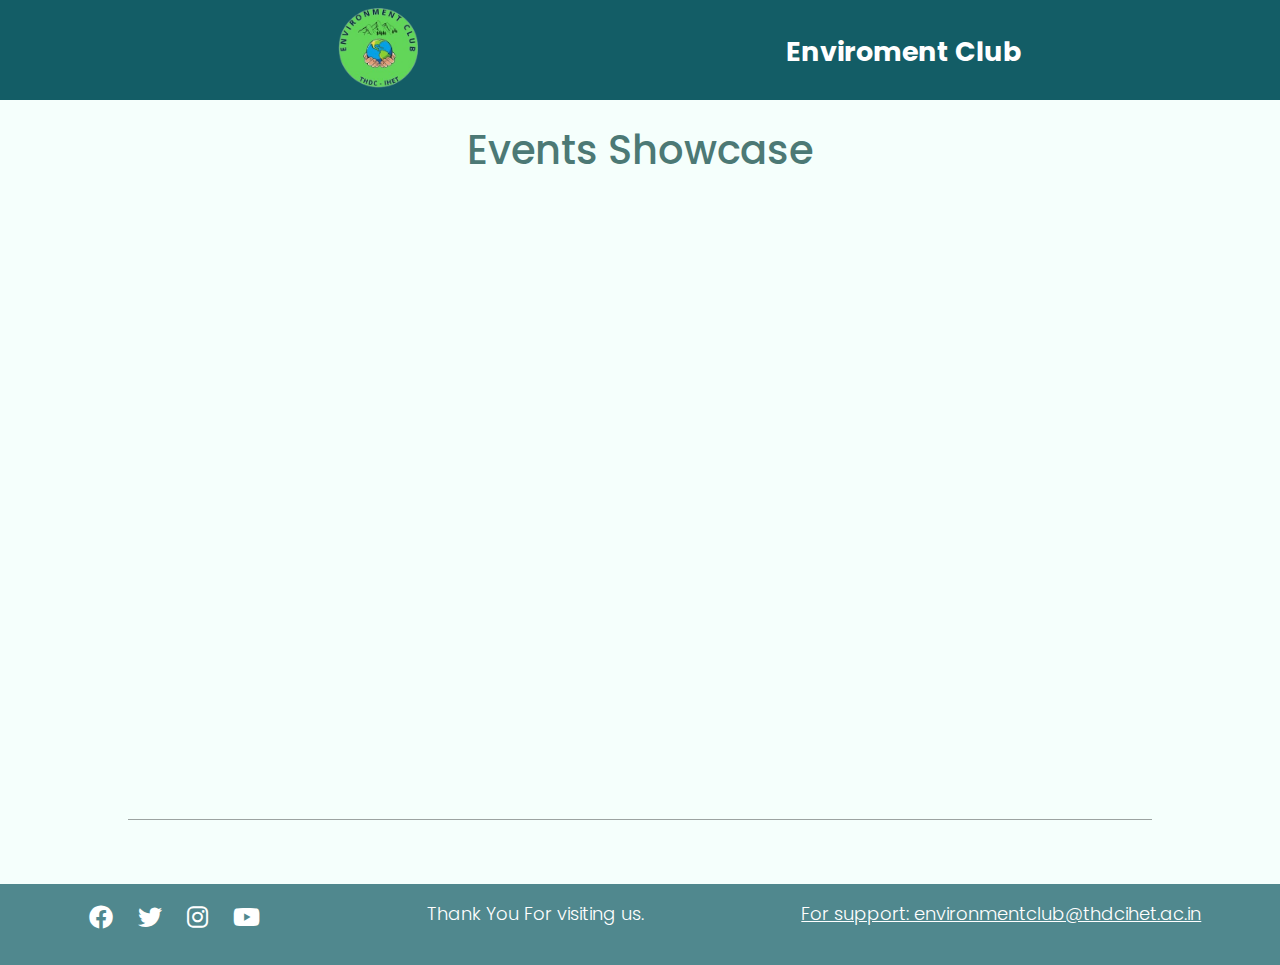
<file: ppttest.html>
<!DOCTYPE html>
<html lang="en">

<head>
    <meta charset="UTF-8">
    <meta name="viewport" content="width=device-width, initial-scale=1.0">
    <title>My Team</title>
    <link rel="stylesheet" href="https://fonts.googleapis.com/css?family=Poppins:200,300,400,500,700,600&display=swap">
    <link rel="stylesheet" href="https://cdnjs.cloudflare.com/ajax/libs/font-awesome/6.0.0-beta3/css/all.min.css">
    <link rel="stylesheet" href="footer.css">
    <style>
        body {
            font-size: 18px;
            font-family: "Poppins", sans-serif;
            font-weight: 300;
            margin: 0;
            padding: 0;
            line-height: 28.8px;
            text-align: center;
            background-color: #e3fef75d;
            color: #003C43;
        }

        .bg-color {
            background-color: #135D66 !important;
            color: white;
            display: flex;
            justify-content: center;
            align-items: center;
            padding: 8px 0 3px 0;
        }

        .gallery {
            margin: 50px auto;
            display: grid;
            grid-template-columns: repeat(auto-fit, minmax(300px, 1fr));
            gap: 10px;
        }

        .gallery img {
            width: 100%;
            height: auto;
            display: block;
            border-radius: 5px;
            box-shadow: 0 4px 8px rgba(0, 0, 0, 0.1);
        }

        .random {
            grid-column: span 2;
            grid-row: span 2;
        }

        hr {
            border: none;
            height: 1px;
            background-color: rgba(0, 0, 0, 0.36);
            margin: 5% 10%;
        }

        h1 {
            font-family: "Poppins", sans-serif;
            font-size: 40px;
            color: #4c7975;
            font-weight: 500;
            line-height: 40px;
            margin-top: 30px;
        }

        @media screen and (max-width: 768px) {
            .bg-color {
                flex-direction: column;
                align-items: flex-start;
            }

            .gallery {
                margin: 20px auto;
            }

            h2 {
                margin-left: 0;
            }

            iframe {
                width: 90%;
                height: 400px; /* Adjust height as needed */
            }
        }
    </style>
</head>

<body>
    <div class=" bg-color">
        <a href="index.html" class="logo">
            <img src="Assets/logo.png" alt="Logo" width="80" height="80" id="logo" style="margin-left: 100%;">
        </a>
        <h2 style="margin-left: 35%;">Enviroment Club</h2>
    </div>
    <h1>Events Showcase</h1>

    <iframe
        src="https://docs.google.com/presentation/d/e/2PACX-1vS401Z2M0yfAkOqzJM9mqDlRVTl3fkzaJefBA50z4WteEe83JLLIxVM7G_Jojr_hA/embed?start=false&loop=true&delayms=3000"
        frameborder="0" width="100%" height="550" allowfullscreen="true" mozallowfullscreen="true"
        webkitallowfullscreen="true"></iframe>

    <hr>
    <footer class="footer">
        <div class="social-icons">
            <div class="icon1"> <a href="#" class="social-icon"><i class="fab fa-facebook"></i></a>
                <a href="#" class="social-icon"><i class="fab fa-twitter"></i></a>
            </div>
            <div class="icon2"> <a href="https://www.instagram.com/environment._.thdcihet?igsh=aml3ZGVzeHh5YXd0"
                    class="social-icon"><i class="fab fa-instagram"></i></a>
                <a href="" class="social-icon"><i class="fab fa-youtube"></i></a>
            </div>
        </div>
        <div class="footerText">
            Thank You For visiting us.
        </div>
        <div class="footerText" id="contact">
            <a href="mailto:environmentclub@thdcihet.ac.in" class="mail">For support: environmentclub@thdcihet.ac.in</a>
        </div>
    </footer>
</body>

</html>
</file>
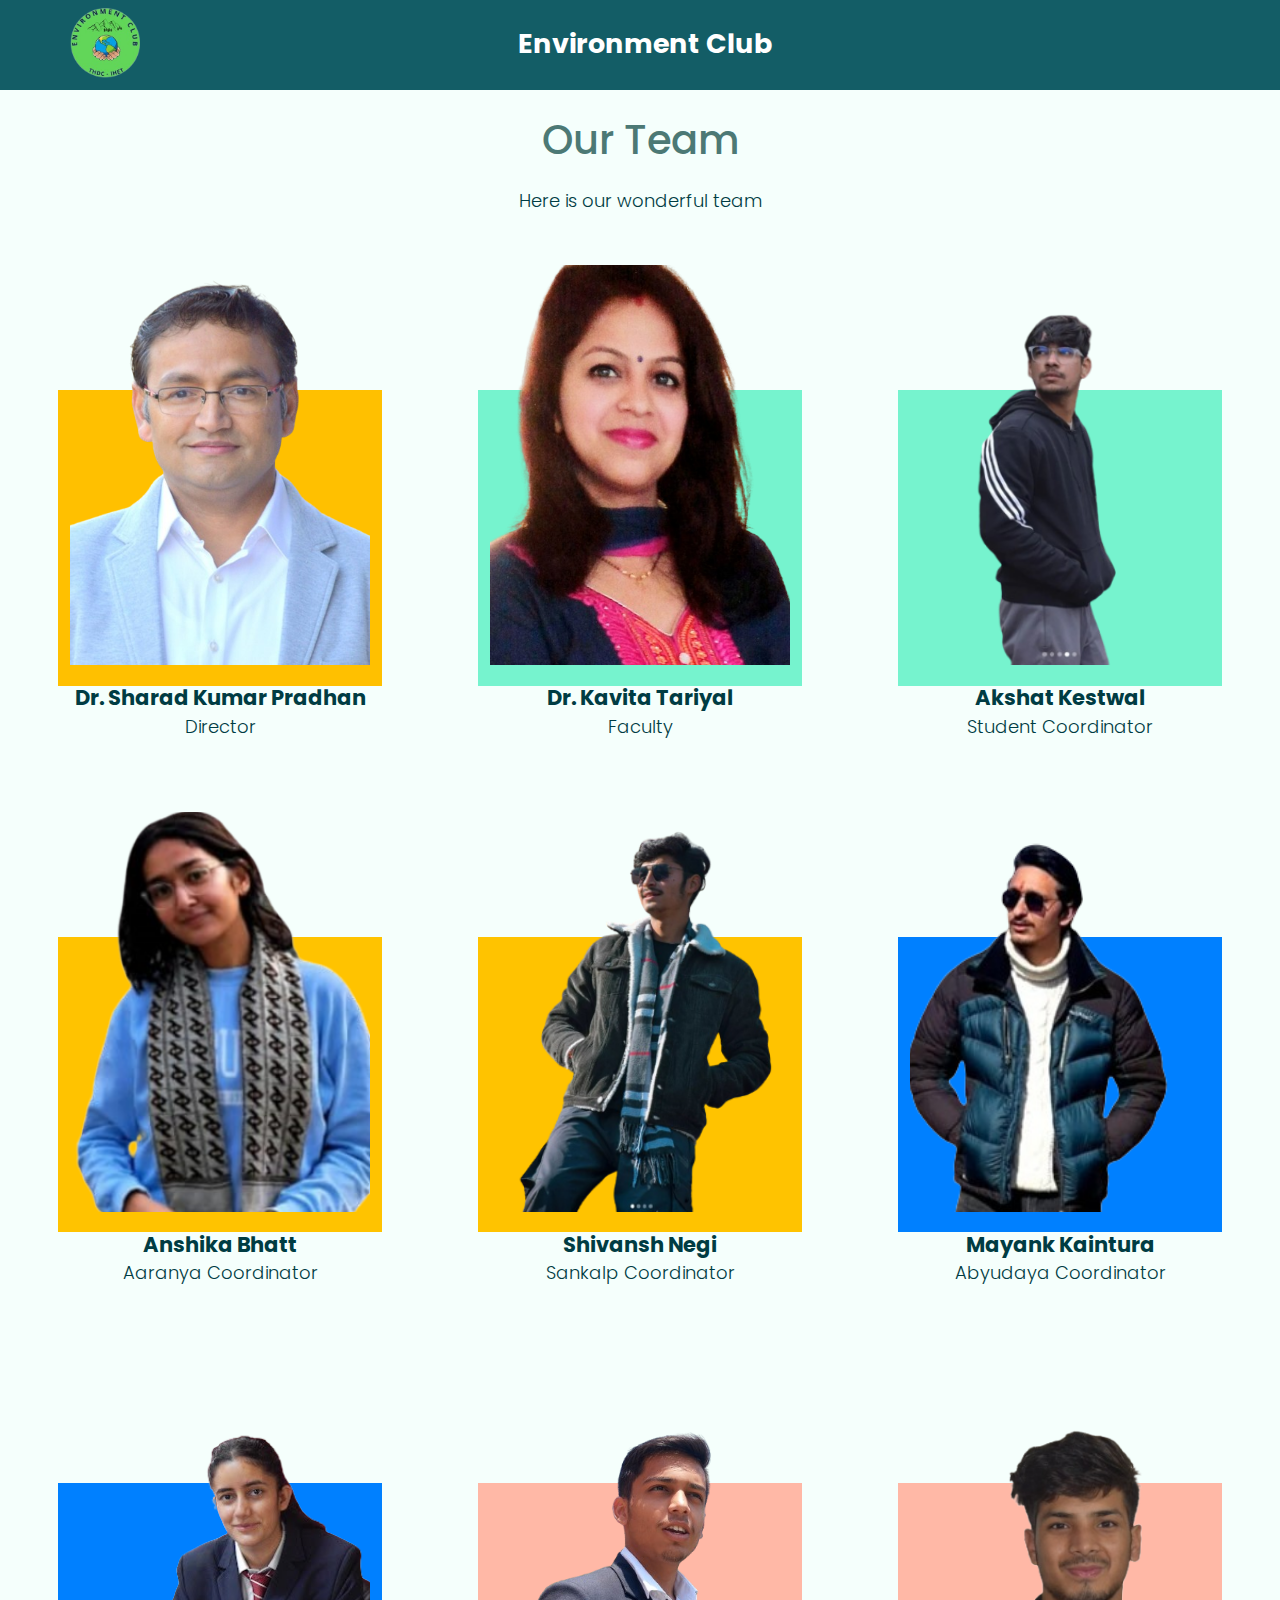
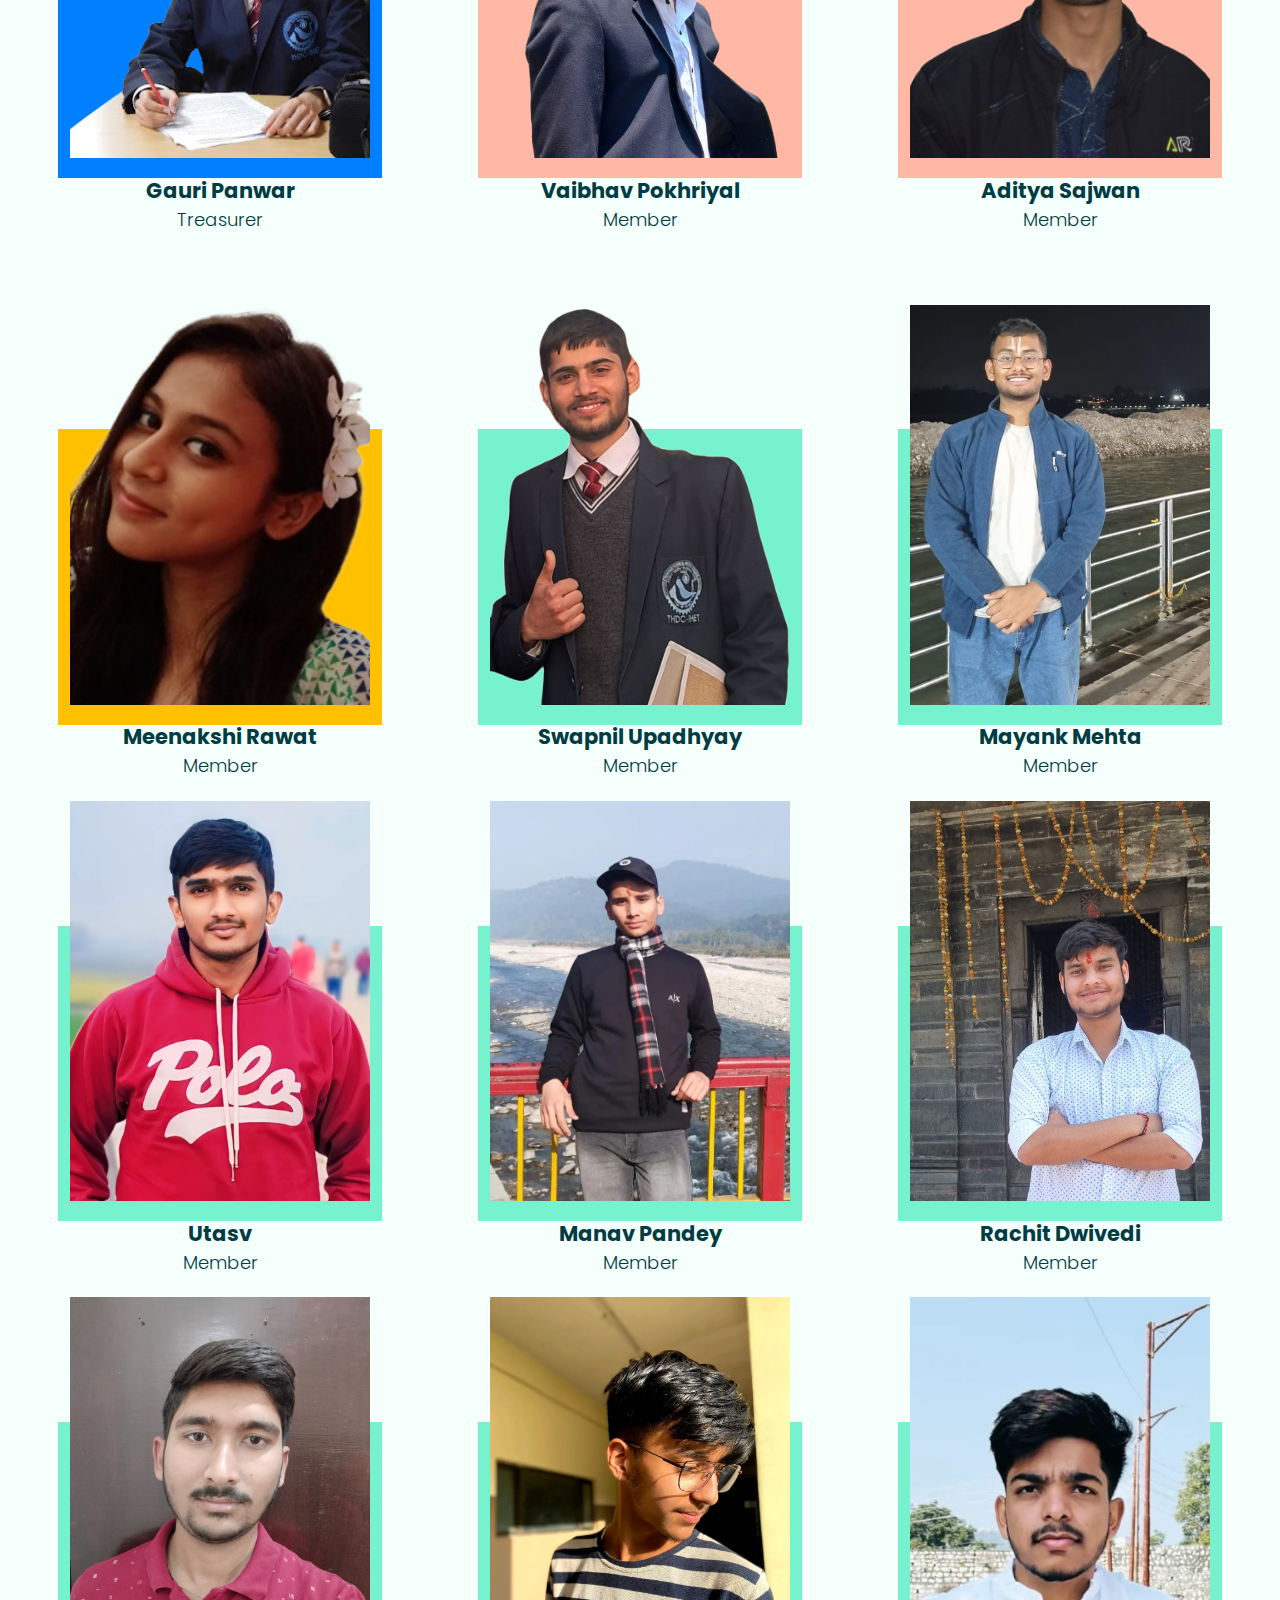
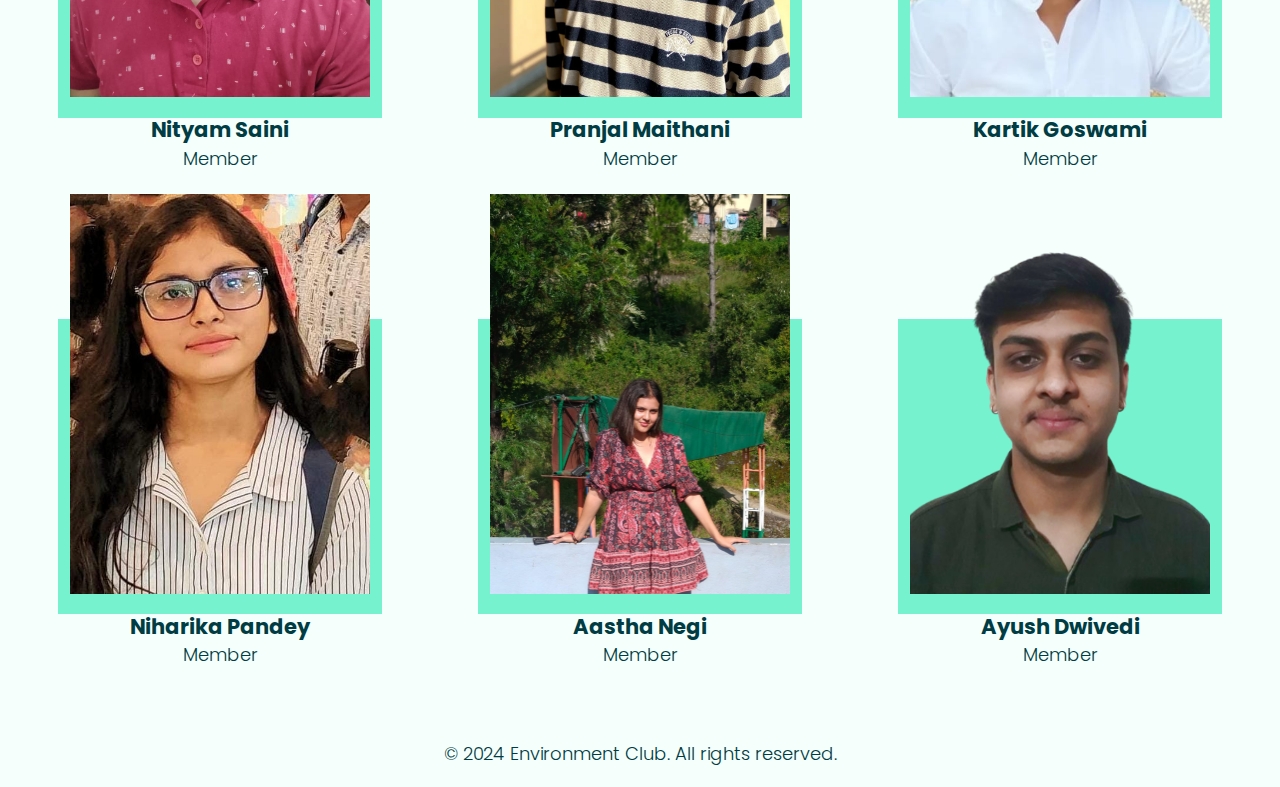
<file: teamsgalary.html>
<!DOCTYPE html>
<html lang="en">

<head>
  <meta charset="UTF-8">
  <meta name="viewport" content="width=device-width, initial-scale=1.0">
  <title>My Team</title>
  <link rel="stylesheet" href="https://fonts.googleapis.com/css?family=Poppins:200,300,400,500,700,600&display=swap">
  <link rel="stylesheet" href="https://cdnjs.cloudflare.com/ajax/libs/font-awesome/6.0.0-beta3/css/all.min.css">

  <link rel="stylesheet" href="footer.css">

  <!-- <link rel="stylesheet" href="main.css"> -->
  <style>
    body {
      font-size: 18px;
      font-family: "Poppins", sans-serif;
      font-weight: 300;
      margin: 0;
      padding: 0;
      line-height: 28.8px;
      text-align: center;
      background-color: #e3fef75d;
      color: #003C43;
    }

    .bg-color {
      background-color: #135D66 !important;
      color: white;
      display: flex;
    }

    .team-container {
      max-width: 1200px;
      margin: 50px auto;
      display: flex;
      flex-direction: row;
      justify-content: space-between;
      flex-wrap: wrap;
    }

    .team-member {
      text-align: center;
      flex-basis: 30%;
      position: relative;
      margin-bottom: 20px;
    }

    .team-member img {
      position: relative;
      width: 300px;
      height: 400px;
      /* border-radius: 50%; */
      object-fit: cover;
      margin-bottom: 10px;
      z-index: 2;
      /* Adjusted z-index */
    }

    .member-bg {
      position: absolute;
      top: 26.2%;
      left: 5%;
      right: 0;
      bottom: 0;
      width: 90%;
      height: 62%;
      /* background-color: rgba(0, 0, 0, 0.2); */
      /* border-radius: 50%; */
      transition: background-color 0.3s ease;
      z-index: 1;
      /* Adjusted z-index */
    }

    .team-member h3,
    .team-member p {
      position: relative;
      z-index: 3;
      /* Adjusted z-index */
      margin: 0;
    }

    .SuppImg {
      top: -15%;
      height: 114% !important;
      width: 100% !important;
      object-fit: cover !important;
      right: 0;
      bottom: 0;
      opacity: 0;
    }

    .team-member:hover .SuppImg {
      opacity: .7;
    }

    hr {
      border: none;
      /* Remove the default border */
      height: 1px;
      /* Set the height of the line */
      background-color: rgba(0, 0, 0, 0.36);
      /* Set the color of the line */
      margin: 10% 80px 10px 80px;
      /* Add some spacing above and below the line */
    }

    h1 {
      font-family: "Poppins", sans-serif;
      font-size: 40px;
      color: #4c7975;
      font-weight: 500;
      line-height: 40px;
      margin-top: 30px;
      /* Remove default top margin */
    }

    @media screen and (max-width: 768px) {
      .team-container {
        flex-direction: column;
        max-width: 500px;
        /* margin: 20px 10px; */
      }

      .bg-color {
        margin: 0, 0, 10px, 0;
      }

      footer {
        overflow-x: hidden;
      }
    }
  </style>
</head>

<body>
  <div class="bg-color" style="padding: 8px 0 3px 0;">
    <a href="index.html" class="logo">
      <img src="Assets/logo.png" alt="Logo" width="70" height="70" id="logo" style="margin-left: 100%;">
    </a>
    <h2 style="margin-left: 35%;">Environment Club</h2>
  </div>
  <h1>Our Team</h1>
  <p>Here is our wonderful team</p>
  <div class="team-container">
    <div class="team-member">
      <div class="member-bg" style="background-color: #FFC000;"><img src="Team/director.png" class="SuppImg"></div>
      <img src="Team/member1.png" alt="Person 1">
      <h3>Dr. Sharad Kumar Pradhan</h3>
      <p>Director</p>
    </div>
    <div class="team-member">
      <div class="member-bg" style="background-color: RGB(118, 243, 206);"><img src="Team/faculty.png" class="SuppImg"></div>
      <img src="Team/member2.png" alt="Person 2">
      <h3>Dr. Kavita Tariyal</h3>
      <p>Faculty</p>
    </div>
    <div class="team-member">
      <div class="member-bg" style="background-color: RGB(118, 243, 206)"><img src="Team/coord.png" class="SuppImg"></div>
      <img src="Team/member3.png" alt="Person 3">
      <h3>Akshat Kestwal</h3>
      <p>Student Coordinator</p>
    </div>
  </div>
  <div class="team-container">
    <div class="team-member">
      <div class="member-bg" style="background-color: RGB(255, 195, 0)"><img src="Team/coord2.png" class="SuppImg"></div>
      <img src="Team/member10a.png" alt="Person 1">
      <h3>Anshika Bhatt</h3>
      <p>Aaranya Coordinator</p>
    </div>
    <div class="team-member">
      <div class="member-bg" style="background-color: RGB(255, 195, 0)"><img src="Team/coord2.png" class="SuppImg"></div>
      <img src="Team/member5.png" alt="Person 2">
      <h3>Shivansh Negi</h3>
      <p>Sankalp Coordinator</p>
    </div>
    <div class="team-member">
      <div class="member-bg" style="background-color: #0080FF;"><img src="Team/coord2.png" class="SuppImg"></div>
      <img src="Team/member6c.png" alt="Person 3">
      <h3>Mayank Kaintura</h3>
      <p>Abyudaya Coordinator</p>
    </div>
  </div>
  <div class="team-container">
    <div class="team-member">
      <div class="member-bg" style="background-color: #0080FF;"><img src="Team/volen.png" class="SuppImg"></div>
      <img src="Team/member13.png" alt="Person 2">
      <h3>Gauri Panwar</h3>
      <p>Treasurer</p>
    </div>
    <div class="team-member">
      <div class="member-bg" style="background-color:#FFB8A6; "><img src="Team/volen.png" class="SuppImg"></div>
      <img src="Team/member7-1.png" alt="Person 1">
      <h3>Vaibhav Pokhriyal</h3>
      <p>Member</p>
    </div>
    <div class="team-member">
      <div class="member-bg" style="background-color: #FFB8A6;"><img src="Team/volen.png" class="SuppImg"></div>
      <img src="Team/member8.png" alt="Person 3">
      <h3>Aditya Sajwan</h3>
      <p>Member</p>
    </div>
  </div>
  <div class="team-container">
    <div class="team-member">
      <div class="member-bg" style="background-color: #FFC000;"><img src="Team/volen.png" class="SuppImg"></div>
      <img src="Team/member11.png" alt="Person 1">
      <h3>Meenakshi Rawat</h3>
      <p>Member</p>
    </div>
    <div class="team-member">
      <div class="member-bg" style="background-color: RGB(118, 243, 206)"><img src="Team/volen.png" class="SuppImg"></div>
      <img src="Team/member12.png" alt="Person 2">
      <h3>Swapnil Upadhyay</h3>
      <p>Member</p>
    </div>

    <div class="team-member">
        <div class="member-bg" style="background-color: RGB(118, 243, 206)"><img src="Team/volen.png" class="SuppImg"></div>
        <img src="Team/WhatsApp Image 2024-11-13 at 22.50.28_4532c53d.jpg" alt="Person 3">
        <h3>Mayank Mehta</h3>
        <p>Member</p>
      </div>
  
     
  
      <div class="team-member">
        <div class="member-bg" style="background-color: RGB(118, 243, 206)"><img src="Team/volen.png" class="SuppImg"></div>
        <img src="Team/WhatsApp Image 2024-11-13 at 22.49.35_a154dfda.jpg" alt="Person 3">
        <h3>Utasv</h3>
        <p>Member</p>
      </div>
  
      <div class="team-member">
        <div class="member-bg" style="background-color: RGB(118, 243, 206)"><img src="Team/volen.png" class="SuppImg"></div>
        <img src="Team/WhatsApp Image 2024-11-13 at 22.48.24_7d0c5141.jpg" alt="Person 3">
        <h3>Manav Pandey</h3>
        <p>Member</p>
      </div>
  
  
      <div class="team-member">
        <div class="member-bg" style="background-color: RGB(118, 243, 206)"><img src="Team/volen.png" class="SuppImg"></div>
        <img src="Team/WhatsApp Image 2024-11-13 at 22.53.29_eed5a0fc.jpg" alt="Person 3">
        <h3>Rachit Dwivedi</h3>
        <p>Member</p>
      </div>
  
      <div class="team-member">
        <div class="member-bg" style="background-color: RGB(118, 243, 206)"><img src="Team/volen.png" class="SuppImg"></div>
        <img src="Team/WhatsApp Image 2024-11-13 at 22.56.52_a78c97e0.jpg" alt="Person 3">
        <h3>Nityam Saini</h3>
        <p>Member</p>
      </div>
  
      <div class="team-member">
        <div class="member-bg" style="background-color: RGB(118, 243, 206)"><img src="Team/volen.png" class="SuppImg"></div>
        <img src="Team/Snapinsta.app_354594654_805078641337672_4427868839265188840_n_1024.jpg" alt="Person 3">
        <h3>Pranjal Maithani</h3>
        <p>Member</p>
      </div>

      <div class="team-member">
        <div class="member-bg" style="background-color: RGB(118, 243, 206)"><img src="Team/volen.png" class="SuppImg"></div>
        <img src="Team/WhatsApp Image 2024-11-13 at 23.05.08_e029f810.jpg" alt="Person 3">
        <h3>Kartik Goswami</h3>
        <p>Member</p>
      </div>
  
      <div class="team-member">
        <div class="member-bg" style="background-color: RGB(118, 243, 206)"><img src="Team/volen.png" class="SuppImg"></div>
        <img src="Team/WhatsApp Image 2024-11-13 at 23.29.56_5c6bcb01.jpg" alt="Person 3">
        <h3>Niharika Pandey</h3>
        <p>Member</p>
      </div>
      <div class="team-member">
        <div class="member-bg" style="background-color: RGB(118, 243, 206)"><img src="Team/volen.png" class="SuppImg"></div>
        <img src="Team/WhatsApp Image 2024-11-13 at 23.30.03_505d25c5.jpg" alt="Person 3">
        <h3>Aastha Negi</h3>
        <p>Member</p>
      </div>
      <div class="team-member">
        <div class="member-bg" style="background-color: RGB(118, 243, 206)"><img src="Team/volen.png" class="SuppImg"></div>
        <img src="Team/member9.png" alt="Person 3">
        <h3>Ayush Dwivedi</h3>
        <p>Member</p>
      </div>


  </div>

  <footer>
    <p>© 2024 Environment Club. All rights reserved.</p>
  </footer>
</body>

</html>
</file>
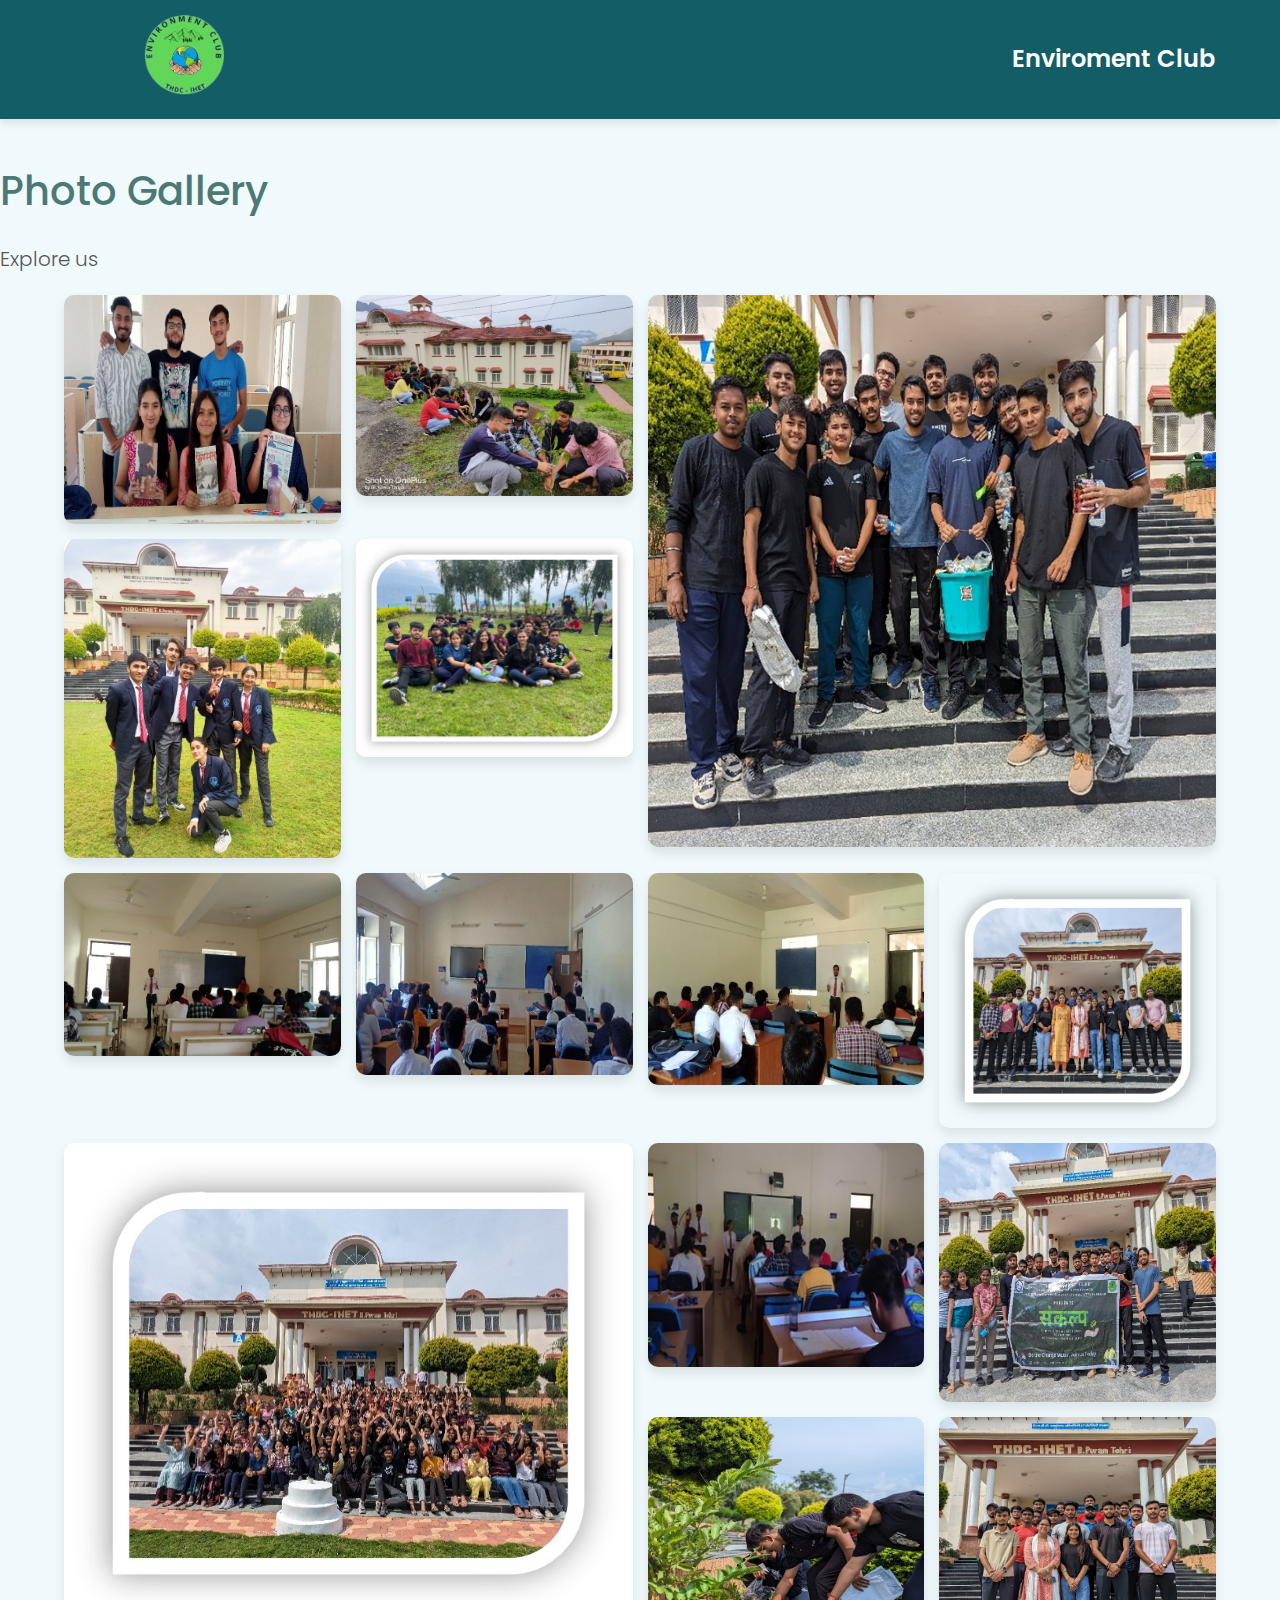
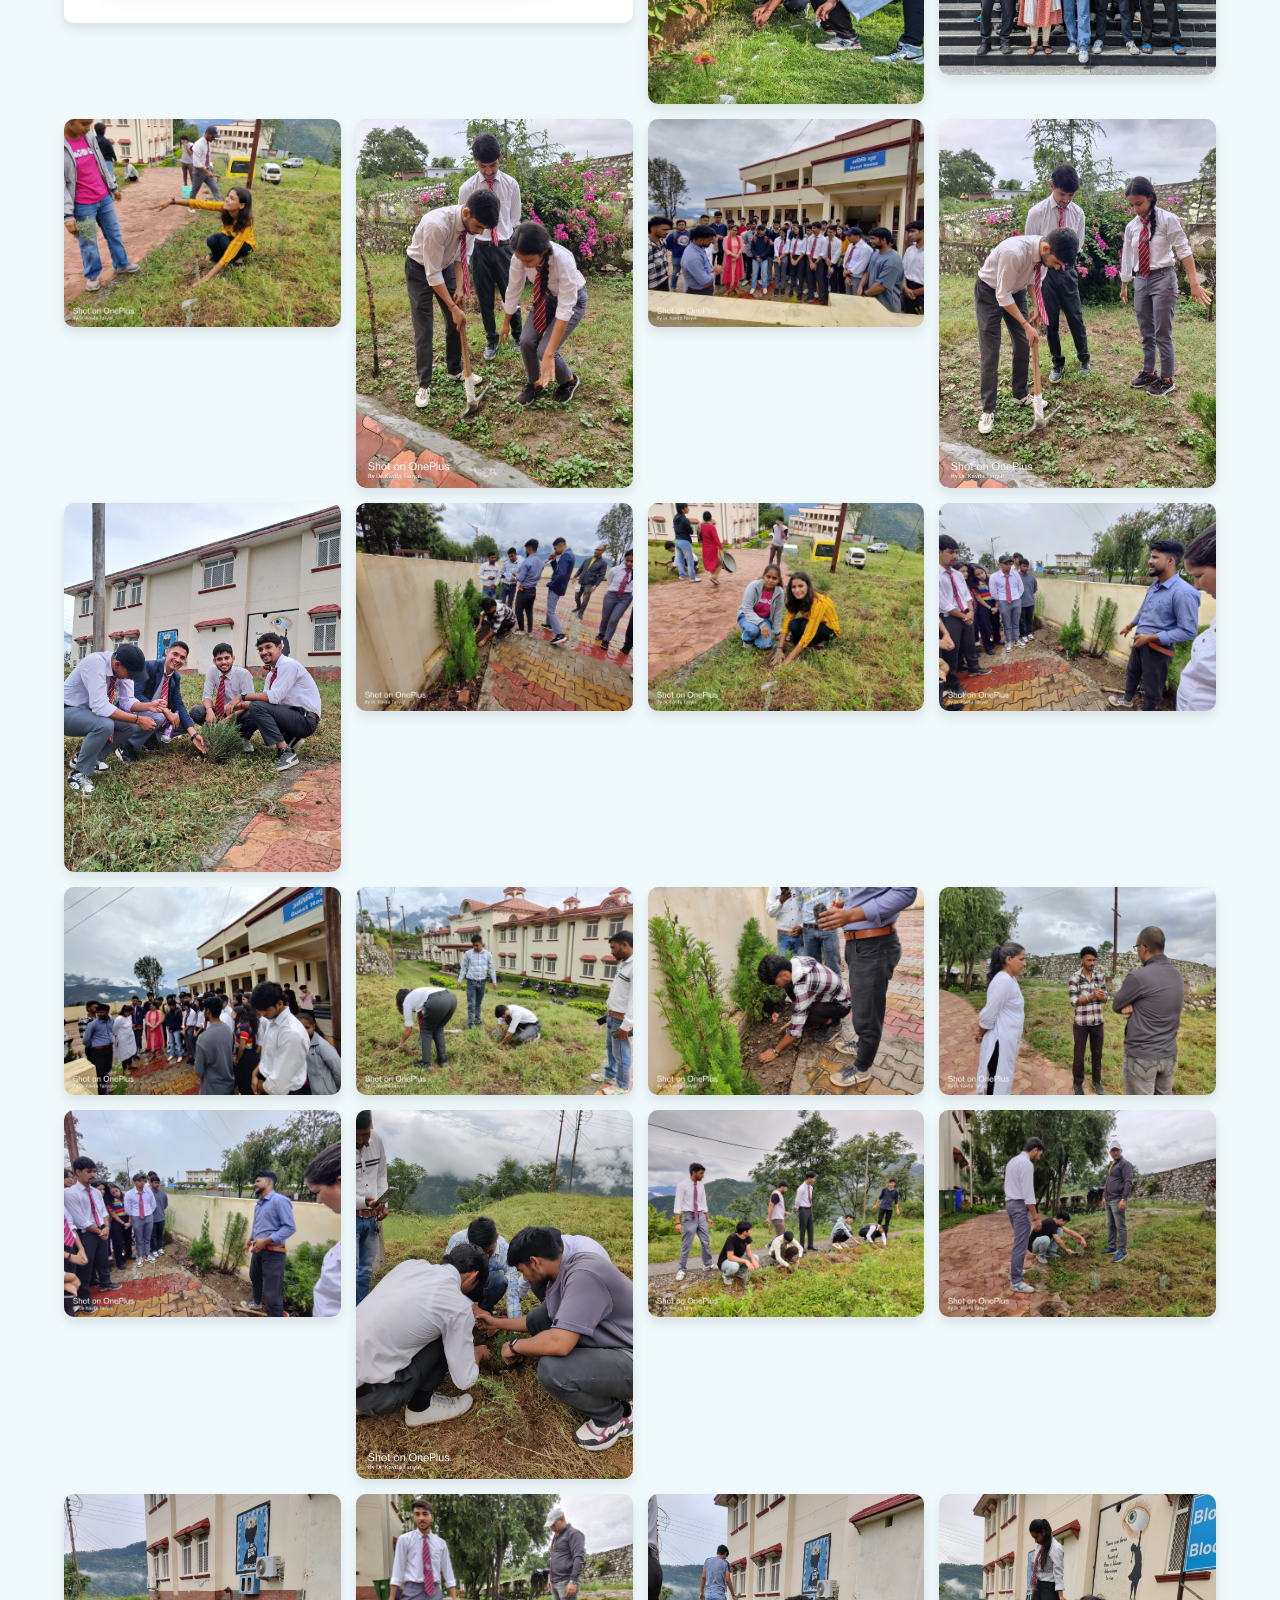
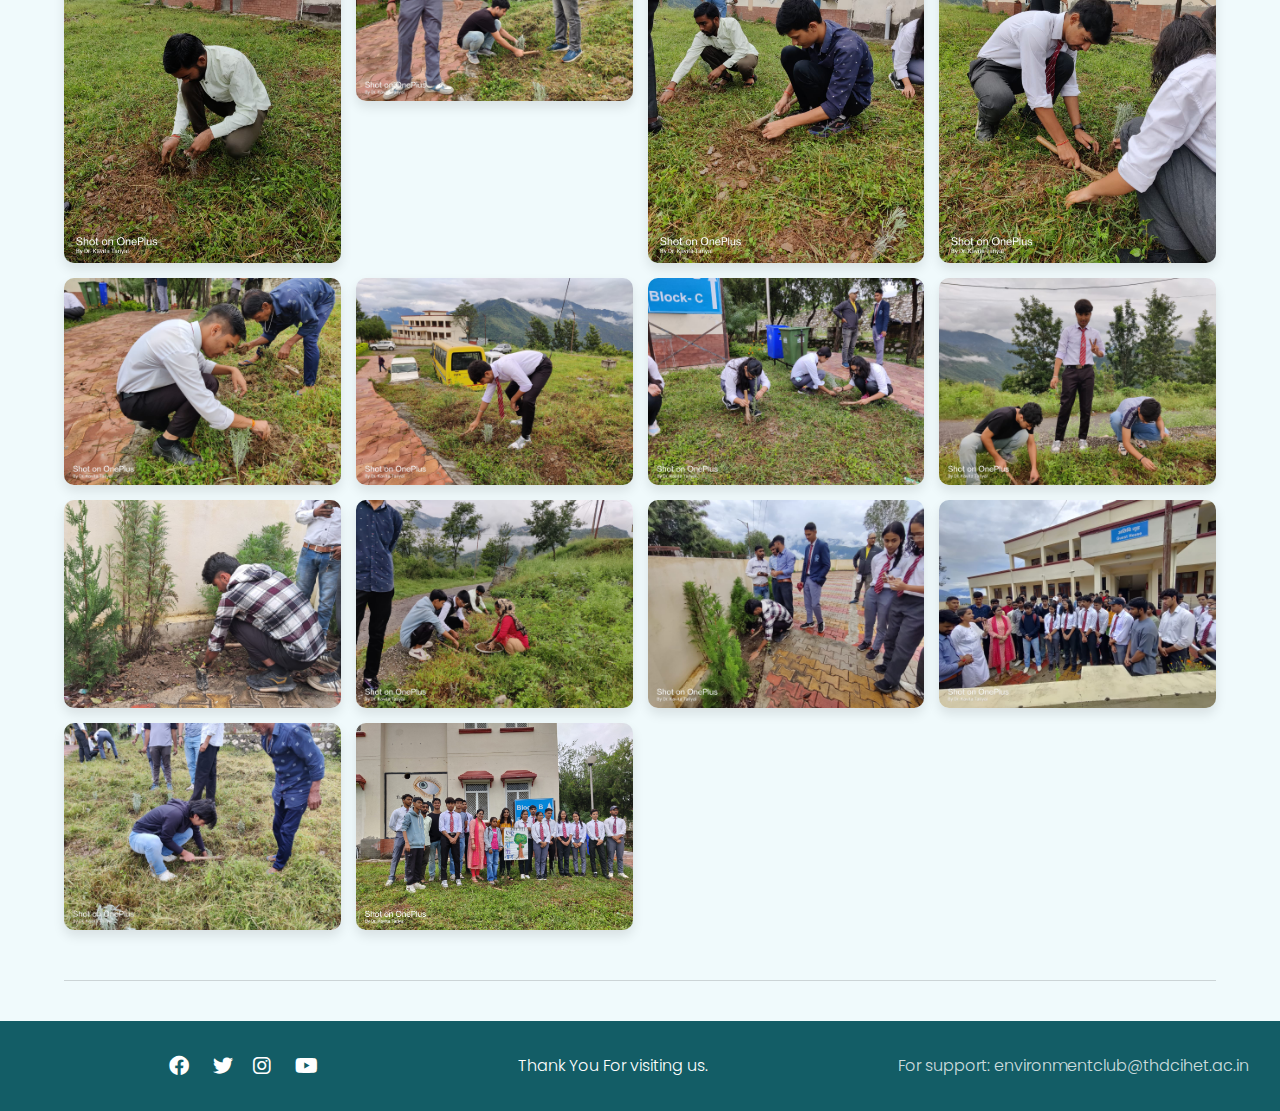
<file: test copy.html>
<!DOCTYPE html>
<html lang="en">

<head>
  <meta charset="UTF-8">
  <meta name="viewport" content="width=device-width, initial-scale=1.0">
  <title>My Team</title>
  <link rel="stylesheet" href="https://fonts.googleapis.com/css?family=Poppins:200,300,400,500,700,600&display=swap">
  <link rel="stylesheet" href="https://cdnjs.cloudflare.com/ajax/libs/font-awesome/6.0.0-beta3/css/all.min.css">
  <link rel="stylesheet" href="footer.css">
  <style>
    body {
      font-size: 18px;
      font-family: "Poppins", sans-serif;
      font-weight: 300;
      margin: 0;
      padding: 0;
      line-height: 1.6;
      background-color: #f0fafc;
      color: #003C43;
    }
    
    .bg-color {
      background-color: #135D66;
      color: white;
      display: flex;
      justify-content: space-between;
      align-items: center;
      padding: 15px 5%;
      box-shadow: 0 4px 8px rgba(0, 0, 0, 0.1);
    }
    
    .bg-color .logo {
      margin-right: auto;
    }
    
    .bg-color h2 {
      margin: 0;
      font-size: 24px;
      font-weight: 600;
    }
    
    h1 {
      font-family: "Poppins", sans-serif;
      font-size: 40px;
      color: #4c7975;
      font-weight: 500;
      margin: 40px 0 20px;
    }
    
    p {
      font-size: 20px;
      color: #555;
      margin-bottom: 20px;
    }
    
    .gallery {
      width: 90%;
      margin: 0 auto 50px;
      display: grid;
      grid-template-columns: repeat(auto-fill, minmax(250px, 1fr));
      gap: 15px;
    }
    
    .gallery img {
      width: 100%;
      height: auto;
      display: block;
      border-radius: 10px;
      box-shadow: 0 6px 12px rgba(0, 0, 0, 0.1);
      transition: transform 0.3s, box-shadow 0.3s;
    }
    
    .gallery img:hover {
      transform: scale(1.03);
      box-shadow: 0 8px 16px rgba(0, 0, 0, 0.15);
    }
    
    .random {
      grid-column: span 2;
      grid-row: span 2;
    }
    
    hr {
      border: none;
      height: 1px;
      background-color: rgba(0, 0, 0, 0.15);
      margin: 40px 5%;
    }
    
    .footer {
      background-color: #135D66;
      color: white;
      padding: 20px 5%;
      text-align: center;
      font-size: 16px;
      line-height: 1.5;
    }
    
    .footer .social-icons {
      display: flex;
      justify-content: center;
      margin-bottom: 10px;
    }
    
    .footer .social-icons .social-icon {
      color: white;
      font-size: 20px;
      margin: 0 10px;
      transition: color 0.3s;
    }
    
    .footer .social-icons .social-icon:hover {
      color: #f0fafc;
    }
    
    .footer .footerText {
      margin: 10px 0;
    }
    
    .footer .mail {
      color: #ffffffcc;
      text-decoration: none;
    }
    
    .footer .mail:hover {
      color: #ffffff;
      text-decoration: underline;
    }
    
    @media screen and (max-width: 768px) {
      .bg-color {
        flex-direction: column;
        align-items: center;
        text-align: center;
      }
    
      .bg-color h2 {
        margin-top: 10px;
        font-size: 20px;
      }
    
      .footer {
        padding: 15px 5%;
      }
    }
    
  </style>
</head>

<body>
  <div class=" bg-color">
    <a href="index.html" class="logo">
      <img src="Assets/logo.png" alt="Logo" width="80" height="80" id="logo" style="margin-left: 100%;">
    </a>
    <h2 style="margin-left: 35%;">Enviroment Club</h2>
  </div>
  <h1>Photo Gallery</h1>
  <p>Explore us</p>

  <div class="gallery">
    <img src="ImgGallery/image1.png" alt="Photo 1">
    <img src="ImgGallery/image2.png" alt="Photo 2">
    <img src="ImgGallery/image3.png" alt="Photo 3" class="random">
    <img src="ImgGallery/image4.png" alt="Photo 4">
    <img src="ImgGallery/image5.png" alt="Photo 5">
    <img src="ImgGallery/image6.png" alt="Photo 6">
    <img src="ImgGallery/image7.png" alt="Photo 7">
    <img src="ImgGallery/image8.png" alt="Photo 1">
    <img src="ImgGallery/image9.png" alt="Photo 2">
    <img src="ImgGallery/image10.png" alt="Photo 3" class="random">
    <img src="ImgGallery/image11.png" alt="Photo 4">
    <img src="ImgGallery/image12.png" alt="Photo 5">
    <img src="ImgGallery/image13.png" alt="Photo 6">
    <img src="ImgGallery/image14.png" alt="Photo 7">
    <img src="ImgGallery/IMG-20241114-WA0001.jpg" alt="Photo 8">
    <img src="ImgGallery/IMG-20241114-WA0002.jpg" alt="Photo 9">
    <img src="ImgGallery/IMG-20241114-WA0003.jpg" alt="Photo 10">
    <img src="ImgGallery/IMG-20241114-WA0004.jpg" alt="Photo 11">
    <img src="ImgGallery/IMG-20241114-WA0005.jpg" alt="Photo 12">
    <img src="ImgGallery/IMG-20241114-WA0006.jpg" alt="Photo 13">
    <img src="ImgGallery/IMG-20241114-WA0007.jpg" alt="Photo 14">
    <img src="ImgGallery/IMG-20241114-WA0008.jpg" alt="Photo 15">
    <img src="ImgGallery/IMG-20241114-WA0009.jpg" alt="Photo 16">
    <img src="ImgGallery/IMG-20241114-WA0010.jpg" alt="Photo 17">
    <img src="ImgGallery/IMG-20241114-WA0011.jpg" alt="Photo 18">
    <img src="ImgGallery/IMG-20241114-WA0012.jpg" alt="Photo 19">
    <img src="ImgGallery/IMG-20241114-WA0013.jpg" alt="Photo 20">
    <img src="ImgGallery/IMG-20241114-WA0014.jpg" alt="Photo 21">
    <img src="ImgGallery/IMG-20241114-WA0015.jpg" alt="Photo 22">
    <img src="ImgGallery/IMG-20241114-WA0016.jpg" alt="Photo 23">
    <img src="ImgGallery/IMG-20241114-WA0017.jpg" alt="Photo 24">
    <img src="ImgGallery/IMG-20241114-WA0018.jpg" alt="Photo 25">
    <img src="ImgGallery/IMG-20241114-WA0019.jpg" alt="Photo 26">
    <img src="ImgGallery/IMG-20241114-WA0020.jpg" alt="Photo 27">
    <img src="ImgGallery/IMG-20241114-WA0021.jpg" alt="Photo 28">
    <img src="ImgGallery/IMG-20241114-WA0022.jpg" alt="Photo 29">
    <img src="ImgGallery/IMG-20241114-WA0023.jpg" alt="Photo 30">
    <img src="ImgGallery/IMG-20241114-WA0024.jpg" alt="Photo 31">
    <img src="ImgGallery/IMG-20241114-WA0025.jpg" alt="Photo 32">
    <img src="ImgGallery/IMG-20241114-WA0026.jpg" alt="Photo 33">
    <img src="ImgGallery/IMG-20241114-WA0027.jpg" alt="Photo 34">
    <img src="ImgGallery/IMG-20241114-WA0028.jpg" alt="Photo 35">
    <img src="ImgGallery/IMG-20241114-WA0030.jpg" alt="Photo 36">
    <img src="ImgGallery/IMG-20241114-WA0031.jpg" alt="Photo 37">
    
  </div>

  <hr>
  <footer class="footer">
    <div class="social-icons">
        <div class="icon1"> <a href="#" class="social-icon"><i class="fab fa-facebook"></i></a>
            <a href="#" class="social-icon"><i class="fab fa-twitter"></i></a>
        </div>
        <div class="icon2"> <a href="https://www.instagram.com/environment._.thdcihet?igsh=aml3ZGVzeHh5YXd0" class="social-icon"><i class="fab fa-instagram"></i></a>
            <a href="" class="social-icon"><i
                    class="fab fa-youtube"></i></a>
        </div>

        <!-- Add more social media icons as needed -->
    </div>
    <div class="footerText">
        Thank You For visiting us.

    </div>
    <div class="footerText" id="contact">
        <a href="mailto:environmentclub@thdcihet.ac.in" class="mail">For support: environmentclub@thdcihet.ac.in</a>
    </div>
</footer>
</body>

</html>
</file>
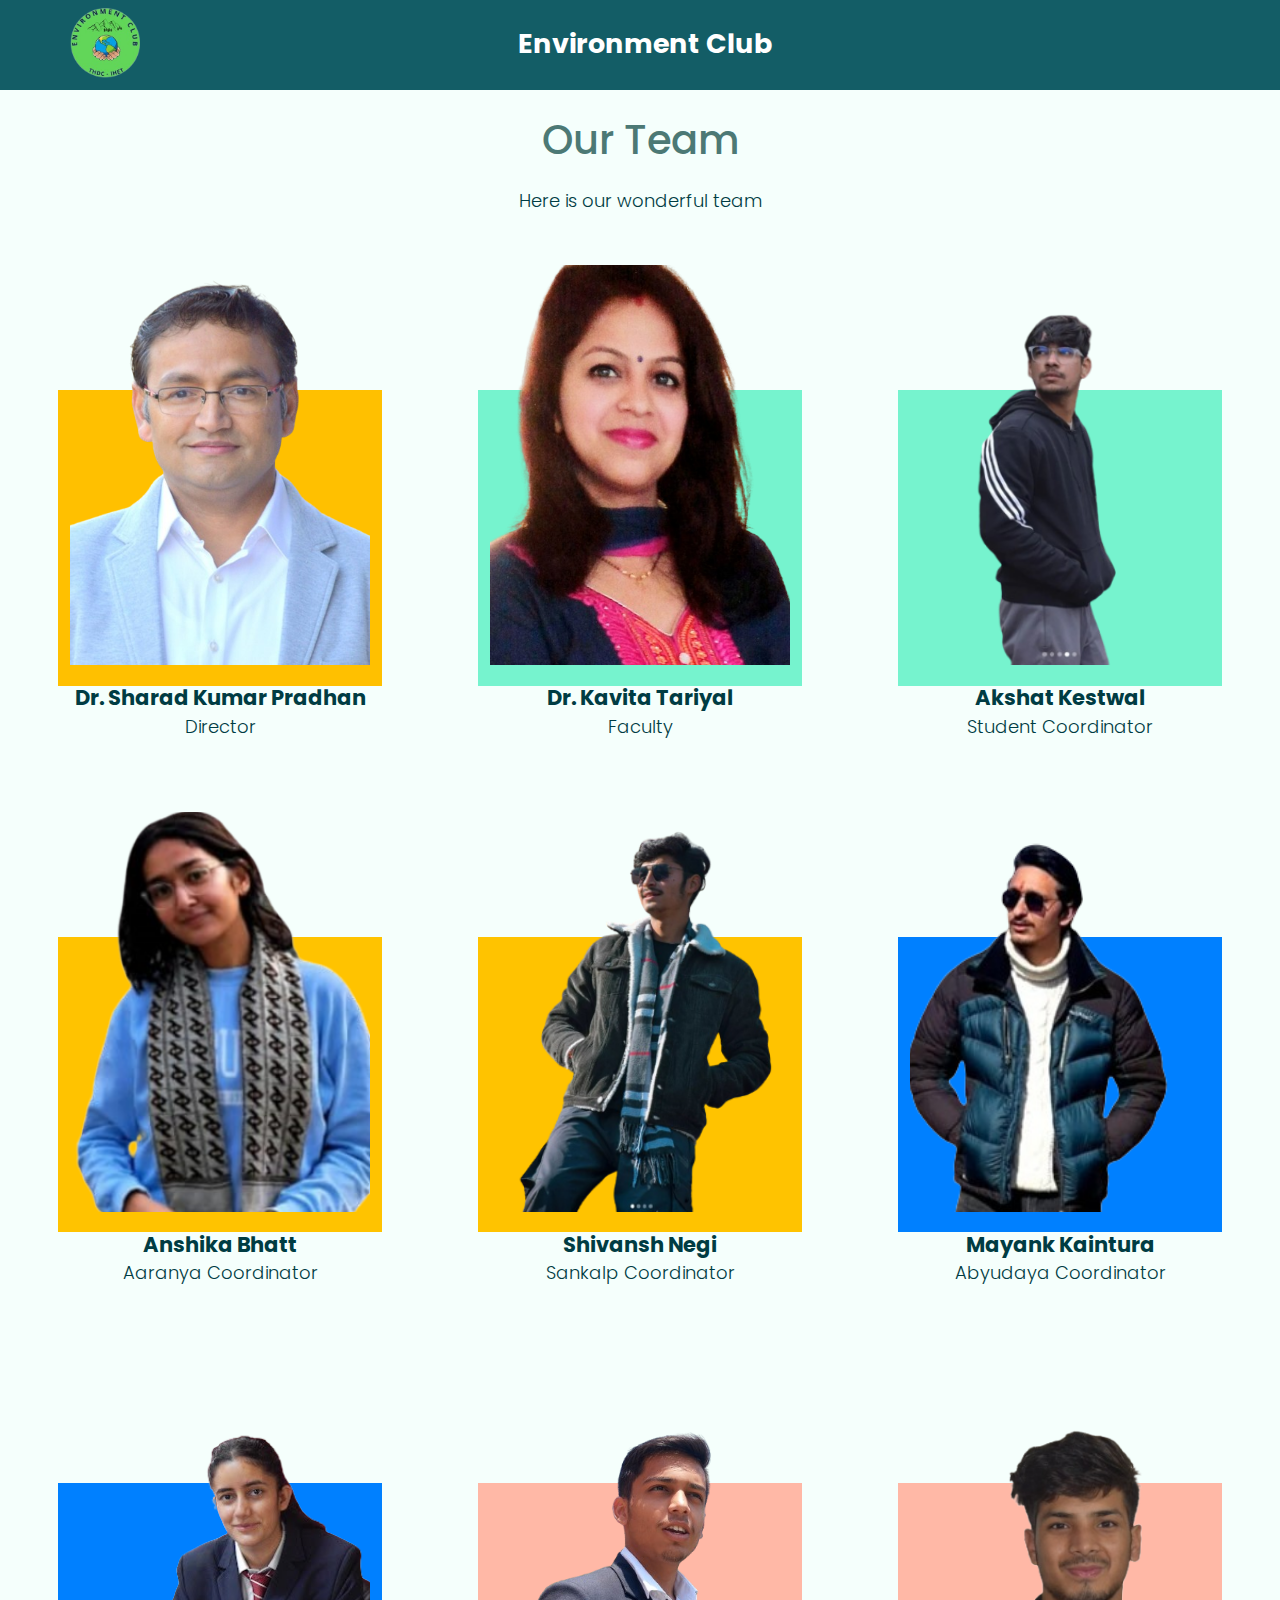
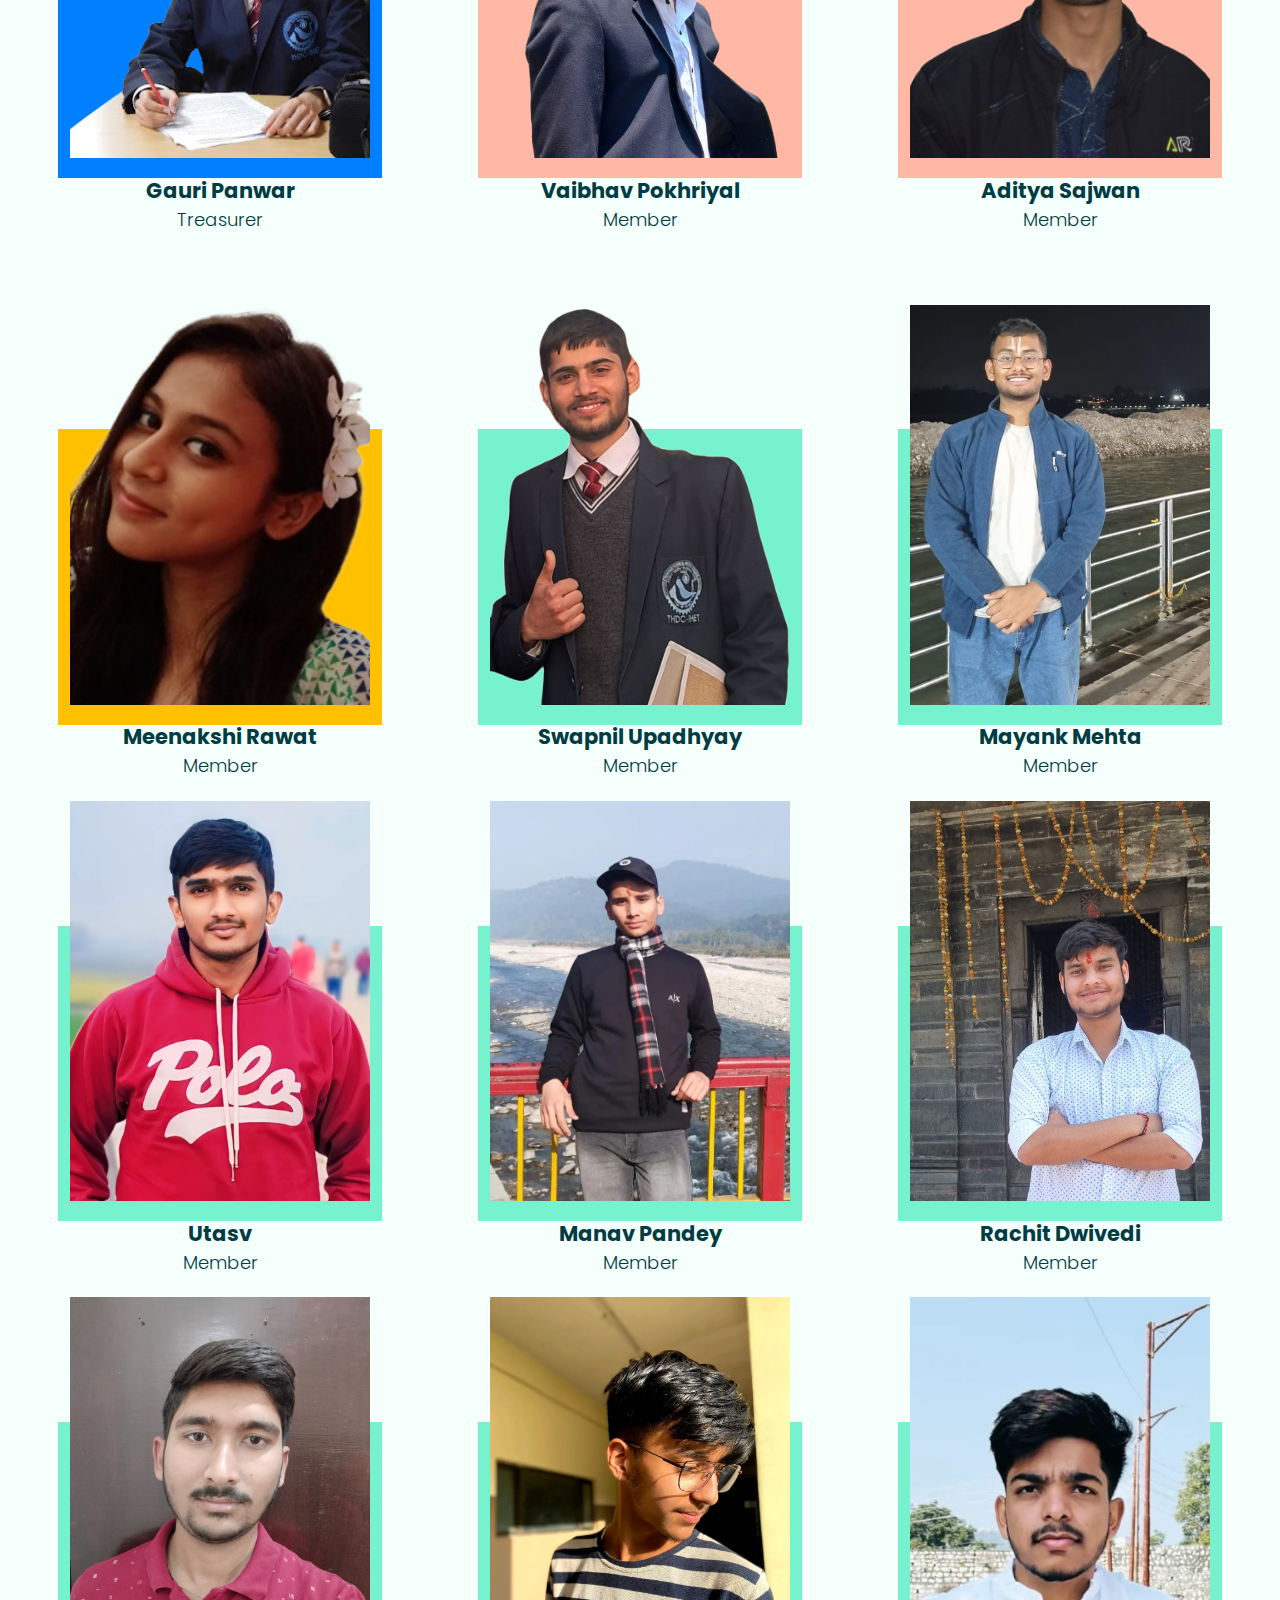
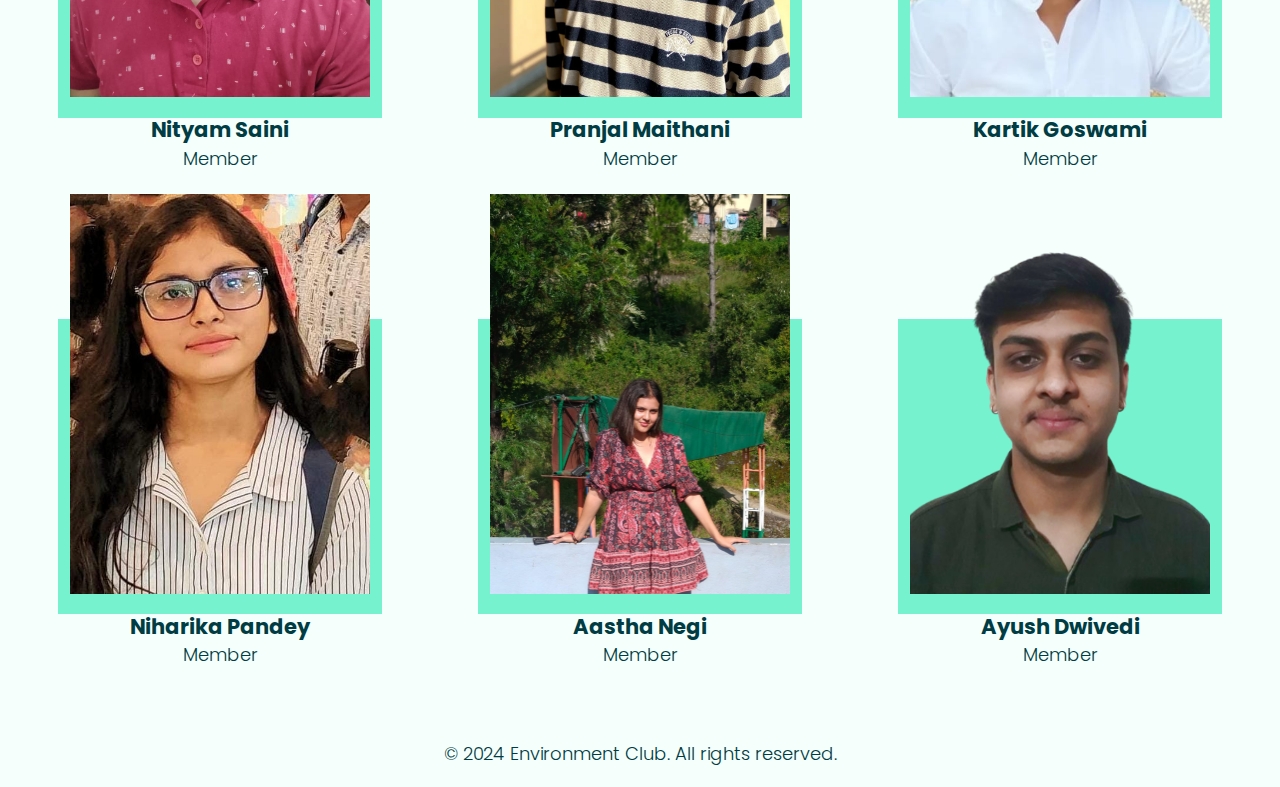
<file: test.html>
<!DOCTYPE html>
<html lang="en">

<head>
  <meta charset="UTF-8">
  <meta name="viewport" content="width=device-width, initial-scale=1.0">
  <title>My Team</title>
  <link rel="stylesheet" href="https://fonts.googleapis.com/css?family=Poppins:200,300,400,500,700,600&display=swap">
  <link rel="stylesheet" href="https://cdnjs.cloudflare.com/ajax/libs/font-awesome/6.0.0-beta3/css/all.min.css">

  <link rel="stylesheet" href="footer.css">

  <!-- <link rel="stylesheet" href="main.css"> -->
  <style>
    body {
      font-size: 18px;
      font-family: "Poppins", sans-serif;
      font-weight: 300;
      margin: 0;
      padding: 0;
      line-height: 28.8px;
      text-align: center;
      background-color: #e3fef75d;
      color: #003C43;
    }

    .bg-color {
      background-color: #135D66 !important;
      color: white;
      display: flex;
    }

    .team-container {
      max-width: 1200px;
      margin: 50px auto;
      display: flex;
      flex-direction: row;
      justify-content: space-between;
      flex-wrap: wrap;
    }

    .team-member {
      text-align: center;
      flex-basis: 30%;
      position: relative;
      margin-bottom: 20px;
    }

    .team-member img {
      position: relative;
      width: 300px;
      height: 400px;
      /* border-radius: 50%; */
      object-fit: cover;
      margin-bottom: 10px;
      z-index: 2;
      /* Adjusted z-index */
    }

    .member-bg {
      position: absolute;
      top: 26.2%;
      left: 5%;
      right: 0;
      bottom: 0;
      width: 90%;
      height: 62%;
      /* background-color: rgba(0, 0, 0, 0.2); */
      /* border-radius: 50%; */
      transition: background-color 0.3s ease;
      z-index: 1;
      /* Adjusted z-index */
    }

    .team-member h3,
    .team-member p {
      position: relative;
      z-index: 3;
      /* Adjusted z-index */
      margin: 0;
    }

    .SuppImg {
      top: -15%;
      height: 114% !important;
      width: 100% !important;
      object-fit: cover !important;
      right: 0;
      bottom: 0;
      opacity: 0;
    }

    .team-member:hover .SuppImg {
      opacity: .7;
    }

    hr {
      border: none;
      /* Remove the default border */
      height: 1px;
      /* Set the height of the line */
      background-color: rgba(0, 0, 0, 0.36);
      /* Set the color of the line */
      margin: 10% 80px 10px 80px;
      /* Add some spacing above and below the line */
    }

    h1 {
      font-family: "Poppins", sans-serif;
      font-size: 40px;
      color: #4c7975;
      font-weight: 500;
      line-height: 40px;
      margin-top: 30px;
      /* Remove default top margin */
    }

    @media screen and (max-width: 768px) {
      .team-container {
        flex-direction: column;
        max-width: 500px;
        /* margin: 20px 10px; */
      }

      .bg-color {
        margin: 0, 0, 10px, 0;
      }

      footer {
        overflow-x: hidden;
      }
    }
  </style>
</head>

<body>
  <div class="bg-color" style="padding: 8px 0 3px 0;">
    <a href="index.html" class="logo">
      <img src="Assets/logo.png" alt="Logo" width="70" height="70" id="logo" style="margin-left: 100%;">
    </a>
    <h2 style="margin-left: 35%;">Environment Club</h2>
  </div>
  <h1>Our Team</h1>
  <p>Here is our wonderful team</p>
  <div class="team-container">
    <div class="team-member">
      <div class="member-bg" style="background-color: #FFC000;"><img src="Team/director.png" class="SuppImg"></div>
      <img src="Team/member1.png" alt="Person 1">
      <h3>Dr. Sharad Kumar Pradhan</h3>
      <p>Director</p>
    </div>
    <div class="team-member">
      <div class="member-bg" style="background-color: RGB(118, 243, 206);"><img src="Team/faculty.png" class="SuppImg"></div>
      <img src="Team/member2.png" alt="Person 2">
      <h3>Dr. Kavita Tariyal</h3>
      <p>Faculty</p>
    </div>
    <div class="team-member">
      <div class="member-bg" style="background-color: RGB(118, 243, 206)"><img src="Team/coord.png" class="SuppImg"></div>
      <img src="Team/member3.png" alt="Person 3">
      <h3>Akshat Kestwal</h3>
      <p>Student Coordinator</p>
    </div>
  </div>
  <div class="team-container">
    <div class="team-member">
      <div class="member-bg" style="background-color: RGB(255, 195, 0)"><img src="Team/coord2.png" class="SuppImg"></div>
      <img src="Team/member10a.png" alt="Person 1">
      <h3>Anshika Bhatt</h3>
      <p>Aaranya Coordinator</p>
    </div>
    <div class="team-member">
      <div class="member-bg" style="background-color: RGB(255, 195, 0)"><img src="Team/coord2.png" class="SuppImg"></div>
      <img src="Team/member5.png" alt="Person 2">
      <h3>Shivansh Negi</h3>
      <p>Sankalp Coordinator</p>
    </div>
    <div class="team-member">
      <div class="member-bg" style="background-color: #0080FF;"><img src="Team/coord2.png" class="SuppImg"></div>
      <img src="Team/member6c.png" alt="Person 3">
      <h3>Mayank Kaintura</h3>
      <p>Abyudaya Coordinator</p>
    </div>
  </div>
  <div class="team-container">
    <div class="team-member">
      <div class="member-bg" style="background-color: #0080FF;"><img src="Team/volen.png" class="SuppImg"></div>
      <img src="Team/member13.png" alt="Person 2">
      <h3>Gauri Panwar</h3>
      <p>Treasurer</p>
    </div>
    <div class="team-member">
      <div class="member-bg" style="background-color:#FFB8A6; "><img src="Team/volen.png" class="SuppImg"></div>
      <img src="Team/member7-1.png" alt="Person 1">
      <h3>Vaibhav Pokhriyal</h3>
      <p>Member</p>
    </div>
    <div class="team-member">
      <div class="member-bg" style="background-color: #FFB8A6;"><img src="Team/volen.png" class="SuppImg"></div>
      <img src="Team/member8.png" alt="Person 3">
      <h3>Aditya Sajwan</h3>
      <p>Member</p>
    </div>
  </div>
  <div class="team-container">
    <div class="team-member">
      <div class="member-bg" style="background-color: #FFC000;"><img src="Team/volen.png" class="SuppImg"></div>
      <img src="Team/member11.png" alt="Person 1">
      <h3>Meenakshi Rawat</h3>
      <p>Member</p>
    </div>
    <div class="team-member">
      <div class="member-bg" style="background-color: RGB(118, 243, 206)"><img src="Team/volen.png" class="SuppImg"></div>
      <img src="Team/member12.png" alt="Person 2">
      <h3>Swapnil Upadhyay</h3>
      <p>Member</p>
    </div>

    <div class="team-member">
        <div class="member-bg" style="background-color: RGB(118, 243, 206)"><img src="Team/volen.png" class="SuppImg"></div>
        <img src="Team/WhatsApp Image 2024-11-13 at 22.50.28_4532c53d.jpg" alt="Person 3">
        <h3>Mayank Mehta</h3>
        <p>Member</p>
      </div>
  
     
  
      <div class="team-member">
        <div class="member-bg" style="background-color: RGB(118, 243, 206)"><img src="Team/volen.png" class="SuppImg"></div>
        <img src="Team/WhatsApp Image 2024-11-13 at 22.49.35_a154dfda.jpg" alt="Person 3">
        <h3>Utasv</h3>
        <p>Member</p>
      </div>
  
      <div class="team-member">
        <div class="member-bg" style="background-color: RGB(118, 243, 206)"><img src="Team/volen.png" class="SuppImg"></div>
        <img src="Team/WhatsApp Image 2024-11-13 at 22.48.24_7d0c5141.jpg" alt="Person 3">
        <h3>Manav Pandey</h3>
        <p>Member</p>
      </div>
  
  
      <div class="team-member">
        <div class="member-bg" style="background-color: RGB(118, 243, 206)"><img src="Team/volen.png" class="SuppImg"></div>
        <img src="Team/WhatsApp Image 2024-11-13 at 22.53.29_eed5a0fc.jpg" alt="Person 3">
        <h3>Rachit Dwivedi</h3>
        <p>Member</p>
      </div>
  
      <div class="team-member">
        <div class="member-bg" style="background-color: RGB(118, 243, 206)"><img src="Team/volen.png" class="SuppImg"></div>
        <img src="Team/WhatsApp Image 2024-11-13 at 22.56.52_a78c97e0.jpg" alt="Person 3">
        <h3>Nityam Saini</h3>
        <p>Member</p>
      </div>
  
      <div class="team-member">
        <div class="member-bg" style="background-color: RGB(118, 243, 206)"><img src="Team/volen.png" class="SuppImg"></div>
        <img src="Team/Snapinsta.app_354594654_805078641337672_4427868839265188840_n_1024.jpg" alt="Person 3">
        <h3>Pranjal Maithani</h3>
        <p>Member</p>
      </div>

      <div class="team-member">
        <div class="member-bg" style="background-color: RGB(118, 243, 206)"><img src="Team/volen.png" class="SuppImg"></div>
        <img src="Team/WhatsApp Image 2024-11-13 at 23.05.08_e029f810.jpg" alt="Person 3">
        <h3>Kartik Goswami</h3>
        <p>Member</p>
      </div>
  
      <div class="team-member">
        <div class="member-bg" style="background-color: RGB(118, 243, 206)"><img src="Team/volen.png" class="SuppImg"></div>
        <img src="Team/WhatsApp Image 2024-11-13 at 23.29.56_5c6bcb01.jpg" alt="Person 3">
        <h3>Niharika Pandey</h3>
        <p>Member</p>
      </div>
      <div class="team-member">
        <div class="member-bg" style="background-color: RGB(118, 243, 206)"><img src="Team/volen.png" class="SuppImg"></div>
        <img src="Team/WhatsApp Image 2024-11-13 at 23.30.03_505d25c5.jpg" alt="Person 3">
        <h3>Aastha Negi</h3>
        <p>Member</p>
      </div>
      <div class="team-member">
        <div class="member-bg" style="background-color: RGB(118, 243, 206)"><img src="Team/volen.png" class="SuppImg"></div>
        <img src="Team/member9.png" alt="Person 3">
        <h3>Ayush Dwivedi</h3>
        <p>Member</p>
      </div>


  </div>

  <footer>
    <p>© 2024 Environment Club. All rights reserved.</p>
  </footer>
</body>

</html>
</file>
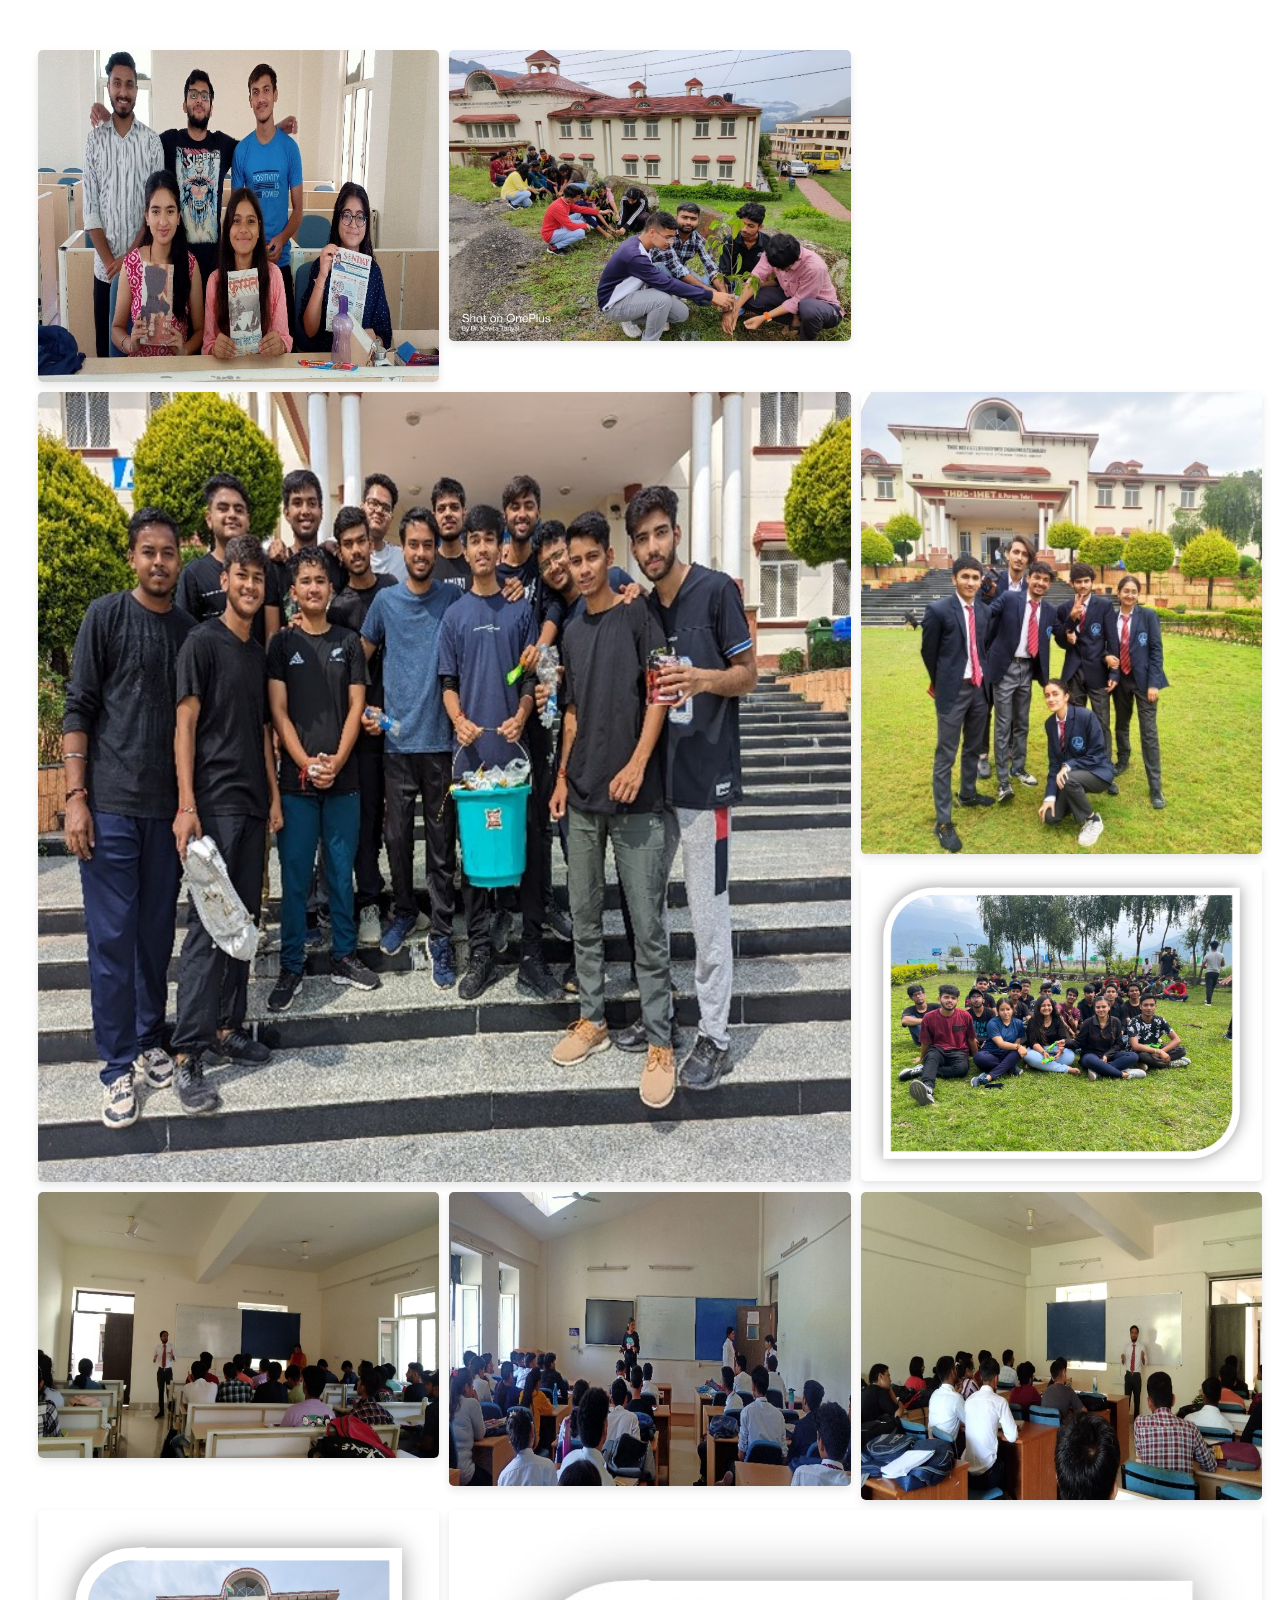
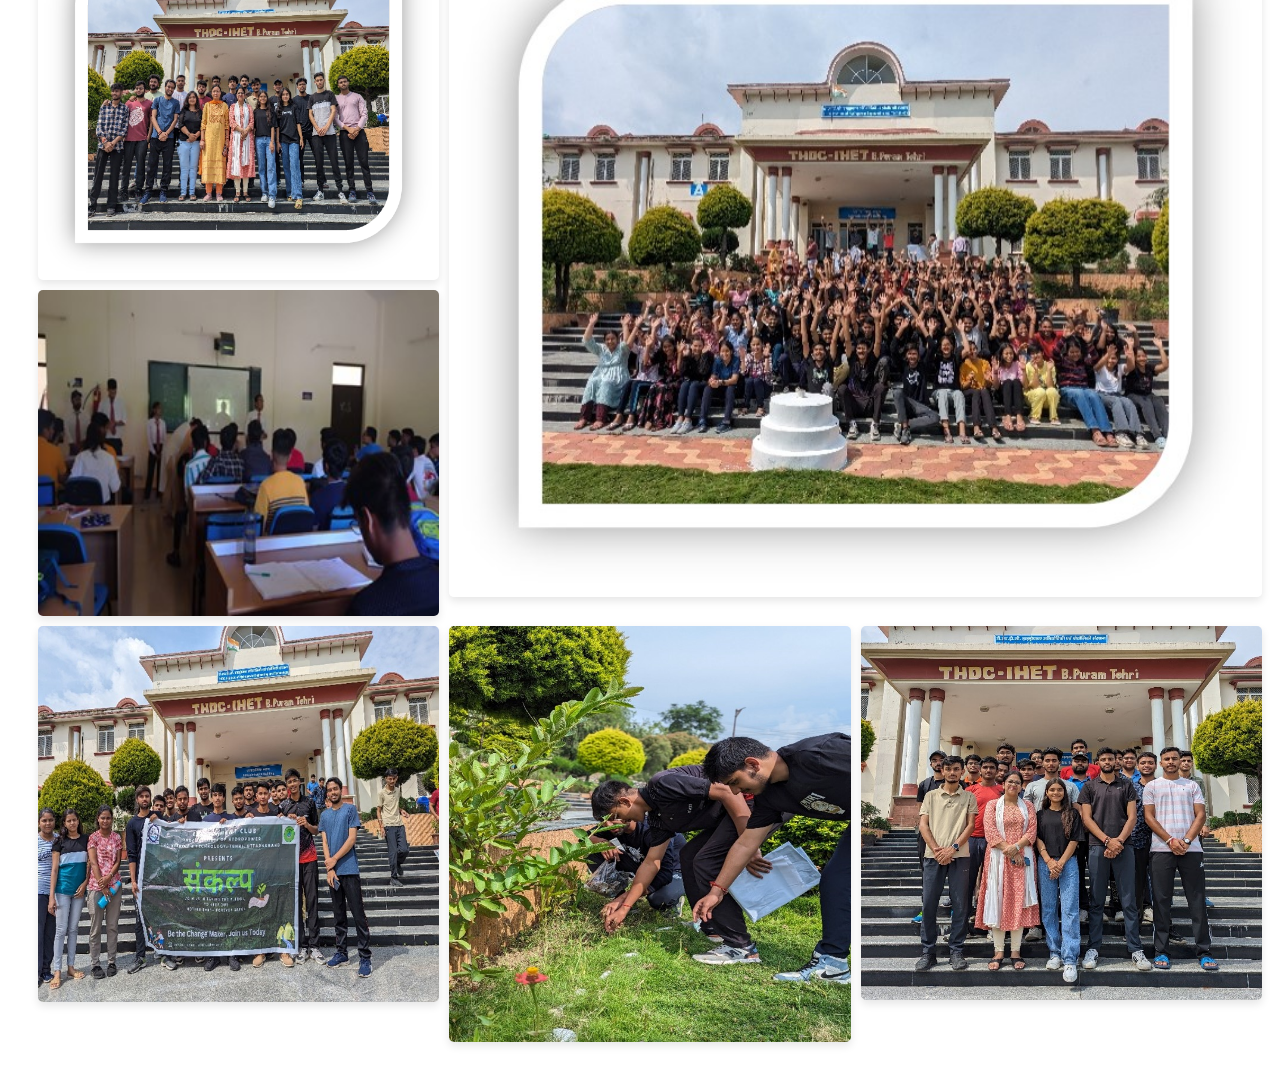
<file: test2.html>
<!DOCTYPE html>
<html lang="en">
<head>
  <meta charset="UTF-8">
  <meta name="viewport" content="width=device-width, initial-scale=1.0">
  <title>Photo Collage</title>
  <style>
    .gallery {
      margin:  50px 10px 50px 30px;
      display: grid;
      grid-template-columns: repeat(auto-fit, minmax(400px, 1fr));
      gap: 10px;
    }
    .gallery img {
      width: 100%;
      height: auto;
      display: block;
      border-radius: 5px;
      box-shadow: 0 4px 8px rgba(0, 0, 0, 0.1);
    }
    .random {
      grid-column: span 2;
      grid-row: span 2;
    }
  </style>
</head>
<body>
  <div class="gallery">
    <img src="ImgGallery/image1.png" alt="Photo 1">
    <img src="ImgGallery/image2.png" alt="Photo 2">
    <img src="ImgGallery/image3.png" alt="Photo 3" class="random">
    <img src="ImgGallery/image4.png" alt="Photo 4">
    <img src="ImgGallery/image5.png" alt="Photo 5">
    <img src="ImgGallery/image6.png" alt="Photo 6">
    <img src="ImgGallery/image7.png" alt="Photo 7">
    <img src="ImgGallery/image8.png" alt="Photo 1">
    <img src="ImgGallery/image9.png" alt="Photo 2">
    <img src="ImgGallery/image10.png" alt="Photo 3" class="random">
    <img src="ImgGallery/image11.png" alt="Photo 4">
    <img src="ImgGallery/image12.png" alt="Photo 5">
    <img src="ImgGallery/image13.png" alt="Photo 6">
    <img src="ImgGallery/image14.png" alt="Photo 7">
    <!-- Add more images here -->
  </div>
</body>
</html>
<!-- <!DOCTYPE html>
<html lang="en">
<head>
  <meta charset="UTF-8">
  <meta name="viewport" content="width=device-width, initial-scale=1.0">
  <title>Photo Collage</title>
  <style>
    .gallery {
      display: grid;
      grid-template-columns: repeat(auto-fit, minmax(200px, 1fr));
      gap: 10px;
    }
    .gallery img {
      width: 100%;
      height: auto;
      display: block;
    }
    .horizontal {
      width: 100%;
    }
    .vertical {
      height: 100%;
    }
  </style>
</head>
<body>
  <div class="gallery">
    <div class="horizontal">
      <img src="photo1.jpg" alt="Photo 1">
      <img src="photo2.jpg" alt="Photo 2">
    </div>
    <div class="vertical">
      <img src="photo3.jpg" alt="Photo 3">
      <img src="photo4.jpg" alt="Photo 4">
    </div>
    <img src="photo5.jpg" alt="Photo 5">

  </div>
</body>
</html> -->
</file>
<file: stylesheet.css>
*{
    margin:0;
    padding: 0;
    
}




.college{

    width: 100%; 
    height:800px; 
    border: 1px solid white;
    /* margin: 10px;  */
    /* padding: 5px;  */
}
/* styles.css */

.image-container img{
    /* position: relative; */
    width:100% ;
    height: 95vh;
    object-fit: cover;
    /* display: inline-block; Ensures the container takes the size of the image */
}

.overlay {
    position: absolute;
    top: 98% !important;
    left:61% !important;
    transform: translate(-50%, -50%);
    color: white;
    font-size: 24px;
    font-weight: bold;
    background-color: rgba(54, 139, 30, 0.5); /* Semi-transparent background */
    padding: 10px 20px;
    border-radius: 5px;
    width:78% !important;
}
.over{
    margin-top: 10px;

}
.he{
    text-align: left;
}

/* styles.css */

.navbar2 {
    background-color: #333; /* Background color of the navbar */
    overflow: hidden;
}

.navbar2 a {
    float: left;
    display: block;
    color: white;
    text-align: center;
    padding: 14px 16px;
    text-decoration: none;
}

.navbar2 a:hover {
    background-color: #ddd; /* Background color on hover */
    color: black;
}

/* Style the content sections */
h2 {
    margin-top: 20px; /* Add some space between navbar and content */
}
.footer {

    width: 100%;
    background-color: #135c66ba;
    padding-top: 10px;
    display: flex;
    align-items: center;
    justify-content: space-around;
    color: white;
    padding-bottom: 30px;
    /* margin-top: 15px; */
}

.social-icons {
    margin-top: 10px;

}
.icon1,.icon2{
    display: inline;
    padding: 0;
    
}

.social-icon {

    font-size: 24px;
    margin: 0 10px;
    color: white;
    text-decoration: none;
    transition: color 0.3s;
}

.social-icon:hover {
    text-decoration: none;
    color: rgb(73, 160, 120);
    /* Green color on hover */
}

.footerText a {
    color: white;
}

.footerText a:hover {
    color: rgb(73, 160, 120);
}
</file>
<file: navbar2.css>
.navbar{
    position: relative;
    /* background-color: white; */
    color: white;
    transition: height 0.3s ease-in-out;
    padding: 30px 0 15px 0;
    z-index: 1000;
}
#logo{
    padding: 5px 0 5px 0;
 
}
.navbar-content{
    display: flex;
    align-items: center;
    justify-content: space-around;
    /* z-index: 1; */
}
.nav-links {
    font-weight: 300;
    /* color: white; */
}
.nav-links a{ color: white;
}
.nav-links a:hover{
    /* transition:  30px 0.3s ease-in-out; */
    font-size: 19px;
    /* text-transform:capitalize; */
    color: #33def4;
}
.nav-links ul{
    list-style: none;
    display: flex;
}
.nav-links li{
padding: 0px 5% 5px 5%;
}

.sticky {
    position: fixed;
    top: 0;
    padding: 0;
    width: 100%;
    height: 60px;
    
}
.slider-box-big {
    height: 20px;
    width: 100px;
    padding: 10px;
    border: 1px solid #ccc;
    border-radius: 10px;

    background-color: white;
    box-shadow: 2px 2px rgb(73, 160, 120);
    margin: 2px;
    margin-top: 5px;
    margin-bottom: 6px;
  }

.menu-icon{
    display: none;
}


@media screen and (max-width: 800px) {
    .navbar{
    position: relative;
    background-color: white;
    transition: height 0.3s ease-in-out;
    padding: 30px 0 15px 0;

     z-index: 1000;
}


    .sticky {
        position: fixed;
        top: 0;
        padding: 0;
        width: 100%;
        height: 60px;
        
    }
    .nav-links{
        display: none;
        justify-content: space-between;
        align-items:flex-start;
        position: absolute;
        top: 10px;
        right: 10px;
        height: auto;
        width: 130px;
        background-color: #b9e9d4;
        box-shadow: 3px 4px rgba(98, 203, 154, 0.768);
        z-index:1001;
        border-radius: 10px;
    }
    .navbar-content{
        justify-content: space-between;
    }
    .nav-links.active{
        display: flex;


    }
    .menu-icon{
        display: flex;
        margin-right: 20px;
        cursor: pointer;
        z-index: 1002;
    }
    .nav-links ul{
        list-style: none;
        font-weight: 300;
        font-size: 18px;
        display: flex;
        flex-direction: column;
        justify-content: space-around;
        padding-left: 0;
        
    }
    .nav-links li{
        border-bottom: 1px solid rgba(98, 203, 154, 0.768);
        box-shadow:  2px 2px rgba(0, 0, 0, 0.1);
        border-radius: 6px;
        margin-bottom: 15px;
        /* background-color: rgb(193, 238, 238); */
    }
    .nav-links a{
        color: rgb(0, 0, 0);
    }
    .nav-links a{
        border: 1px solid transparent;
        border-radius: 6px;
        /* Initially, the border is transparent */
        transition: border-color 0.3s ease-in-out;
    }
    .nav-links a:hover,.nav-links a:focus,.nav-links a:active{
        text-decoration: none;
        border-color: rgba(0, 0, 0);
       

    }



}
</file>
<file: main.css>
html {
    scroll-behavior: smooth;
}

body {
    font-size: 18px;
    font-family: "Poppins", sans-serif;
    font-weight: 300;
    margin: 0;
    padding: 0;
    line-height: 28.8px;
    text-align: center;
    color: #003C43;
}


.overlay {
    /* text-align: center; */
    position: absolute;
    top: 30%;
    left: 30%;
    transform: translate(-50%, -50%);
    color: white;
    background-color: #003c4351; /* Semi-transparent background */
    padding: 3px 10px;
    border-radius: 1px;
    width:50%
}




a {
    color: #333;
    /* Text color for normal links */
    text-decoration: none;
    padding: 5px 10px;
    /* Add padding to create space around the link text */
    border: 1px solid transparent;
    /* Initially, the border is transparent */
    transition: border-color 0.3s ease-in-out;
    /* Add a smooth transition effect for the border color */
}

.boxed-link:hover {
    border-color: #007bff;
    /* Change the border color when hovered */
}


a:hover {
    color:#269ead;
    /* Text color when hovering over links */
    /* text-decoration: underline; */

}
.bg-color{
    background-color: #135D66 !important;

}

.sec1 {
    background-color: #e3fef75d;
    display: flex;
    justify-content: center;
    align-items: flex-start;
    width: 100%;
    /* max-height: fit-content; */
    /* min-height: fit-content; */
    height: auto;

}

.sec2 {
    background-color: #77b0aa61;
    padding-top: 5%;
    padding-bottom: 5%;
    width: 100%;
    height: auto;
}


.txtsec1 {
    display: flex;
    flex-direction: column;
    justify-content: flex-start;
    align-items: flex-start;
    max-width: 45%;
    max-height: 480px;
    height: auto;
    width: auto;
    margin-right: 2%;

}

h1 {
    font-family: "Poppins", sans-serif;
    font-size: 60px;
    color: #003C43;
    font-weight: 600;
    line-height: 66px;
    margin-top: 3px;
    /* Remove default top margin */

}

h2 {
    font-size: 45px;
    font-weight: 500;
    width: 100%;
    text-align: center;
    margin-bottom: 20px;
    line-height: 49.5px;
}

h3 {
    font-size: 30px;
    font-weight: 500;
    line-height: 30px;
    margin-bottom: 10px;
}

h5 {

    font-size: 23px;
    font-weight: 500;
    line-height: 23px;
    margin-bottom: 20px;

}

p {
    font-family: "Poppins", sans-serif;
    color: rgb(77, 77, 77);
    font-size: 18px;
    font-weight: 300;

}


/* .imgContainer img {
    text-align: right; Float the image to the right */
/* margin: 0 10px 0 10px; Add spacing around the image
    border-radius: 2%;
    max-width: 480px;
    max-height: 480px;
    height: auto;
    width: auto;
} */
.intro-img {
    height: 85%;
    width: 85%;

    padding: 5px;
    padding-left: 30px;
    border-radius: 2%;
}

.featuredIn {
    /* line-height: 22px; */
    font-weight: 600;
    margin-top: 5%;
    margin-bottom: 0%;
    margin-left: 1%;
    margin-right: 10%;
    /* Add styles for grid layout */
    display: grid;
    grid-template-columns: repeat(4, 1fr);
    grid-template-columns: .25fr 1fr 1fr 1fr;

    grid-gap: 10px;

}

/* Style for the overall container */
.review-container {
    display: flex;
    justify-content: space-around;
    flex-wrap: wrap;
    max-width: 1200px;
    margin: 0 auto;
}

/* Style for each individual review card */
.review-card {
    /* background-color: white; */
    background-color: #ffffffdb;
    border: 1px solid #ccc;
    border-radius: 10px;
    padding: 20px;
    margin: 20px;
    box-shadow: 0 2px 4px rgba(0, 0, 0, 0.1);
    width: 300px;
}

.review-title {
    font-size: 18px;
    font-weight: bold;
    margin-bottom: 10px;
}

.review-content {
    font-size: 14px;
    margin-bottom: 15px;
}

.review-rating {
    font-size: 16px;
    font-weight: bold;
    color: #ff9900;
}

/* Styling for different rating types */
.google-rating {
    color: #ff9900;
}

.bbb-rating {
    color: #007bff;
}

.a-plus-rating {
    color: #28a745;
}

/*Service Section Begins*/
#service {
    padding-bottom: 1%;
}

.services-section {
    max-width: 1200px;
    margin: 0 auto;
    text-align: center;
    padding: 20px;
    display: flex;
    flex-wrap: wrap;
    justify-content: space-between;
}

/* .services-heading {
    font-size: 45px;
    font-weight: 500;
    width: 100%;
    text-align: center;
    margin-bottom: 20px;
    line-height: 49.5px;
} */

.service {
    width: calc(50% - 20px);
    /* 50% width with spacing */
    margin: 10px;
    padding: 10px;
    /* border: 1px solid #ccc; */
    box-sizing: border-box;
}

.service img {
    max-width: 60%;
    height: auto;
    margin-bottom: 10px;
    margin-top: 10px;
    border-radius: 10px;
    border: 1px solid #ccc;
    box-shadow: 0 2px 4px rgba(0, 0, 0, 0.1);
}

/* .service h5 {
    font-size: 18px;
    font-weight: 500;
    line-height: 18px;
    margin-bottom: 5px;
}

.service p {
    font-size: 16px;
    margin-bottom: 10px;
    font-weight: 300;
} */

.service-link {
    color: rgb(73, 160, 120);
    text-decoration: none;
    font-weight: 400;
}

.service-link:hover {
    text-decoration: underline;
}

/**/
.divider {


    background-color: #e3fef75d;
    display: flex;
    justify-content: center;
    align-items: center;
    /* position: relative; */

}

.divider p {
    font-weight: 100;
    font-size: 14px;
}

.centered-line {
    text-align: center;
    position: relative;
    padding: 20px;
}

.centered-line::before,
.centered-line::after {
    content: "";
    display: block;
    width: 100%;
    /* Adjust the width of the line */
    border-top: 1px solid #333;
    /* Adjust line color */
    /* position: absolute; */
    top: 50%;
    transform: translateY(-50%);
    overflow: hidden;
}

.centered-line::before {
    left: 10%;
}

.centered-line::after {
    right: 10%;
}


/*Feature and beifit section*/
.features-benefits-section {
    max-width: 1200px;
    margin: 0 auto;
    display: flex;
    align-items: center;
    padding: 0.5%;
    position: relative;
}

.feature-text {
    display: flex;
    align-items: flex-start;
}


.features,
.benefits {
    flex: 1;
    padding: 2%;
    box-sizing: border-box;

}

.features ul,
.benefits ul {
    list-style: none;
    padding-left: 0;
    font-size: 18px;
    font-weight: 300;
}

/* .features ul li::before,
.benefits ul li::before {

    color: #28a745;
    display: inline-block;
    width: 1em;
    margin-left: -1em;
    padding-right: 0rem;
    content: "ur";
    Unicode character for the desired font icon
    font-family: "FontAwesome";
    Font family that contains the icons
} */
.list {
    color: #49a178;
    padding: 2px 4px 2px 0;
}

.featuredItem img {
    height: 30px;
}

.proImg {
    /* max-width: 35%; */
    margin-top: 8%;
    width: 30%;
    height: auto;
    border-radius: 2%;

}

/*Team Discription*/
.team-section {
    max-width: 800px;
    margin: 0 auto;
    padding: 2px;
}

.post {
    color: rgb(73, 160, 120);
    text-decoration: none;
    font-weight: 400;
    font-size: 20px;
}
.team{
    /* margin: 0; */
    display: flex;
    flex-direction: row;
    align-items:center ;
    justify-content:center;
}
.team img{
    
    margin: 15px;
    width: 80%;
    height: 60%;
}

.team-member {
    text-align: center;
    margin-bottom: 40px;
}

.team-member img {
    max-width: 200px;
    border-radius: 50%;
    margin-bottom: 15px;
}

/*Testimonial section*/
/* .testimonials-section {
    max-width: 800px;
    margin: 0 auto;
    padding: 20px;
} */
.section-heading {
    margin-bottom: 30px;
}

.testimonials-grid {
    display: grid;
    grid-template-columns: 1fr 1fr;
    gap: 40px;
    margin: 50px 10% 0 10%;
}

.testimonial {
    text-align: start;

}

.testimonial-rating {
    font-size: 24px;
    margin-bottom: 10px;
    display: flex;
    align-items: center;
    justify-content: flex-start;
    color: rgb(73, 160, 121);
    /* Green color for stars */
}


.identity {
    display: flex;
    justify-content: flex-start;
    align-items: center;
}

.testimonial-image {
    max-width: 50px;
    border-radius: 50%;
    margin-bottom: 15px;
    margin-right: 10px;
}

.testimonial-author {
    font-size: 18px;
    font-weight: 500;
}


/* Newsletter at the end*/
.newsletter-section {
    max-width: 600px;
    margin: 0 auto;
    padding: 20px;
    text-align: center;
}

/* 
.section-heading {
    font-size: 28px;
    margin-bottom: 20px;
} */

.subscribe-form {
    display: flex;
    flex-direction: column;
    align-items: center;
    justify-content: center;
    margin-top: 20px;
}

.subscribe-form input[type="email"] {
    padding: 10px;
    border: 1px solid #ccc;
    border-radius: 5px 0 0 5px;
    width: 70%;
    font-size: 16px;
    margin-bottom: 10px;
}

/*Footer*/


@media screen and (max-width: 800px) {
.overlay{
    top: 50%;
    left: 50%;
    width: 70%;

}
 .team img{
    /* display: flex; */
    /* align-items:center ;
    justify-content:center; */
    /* flex-direction: column; */
    max-width: 300px;
    max-height: 200px;
 }
 .team{
    display: flex;
    flex-direction: column;
 }


    .features ul,
    .benefits ul {
        list-style: none;

        font-size: 15px;
        font-weight: 300;
    }

    #intro {
        display: flex;
        flex-direction: column;
        justify-content: center;
        align-items: center;
    }

    .center {
        display: flex;
        justify-content: center;
        align-items: center;
        height: 60px;
        width: 100%;
        /* padding: 2px; */
        margin-bottom: 10px;
    }

    h1 {
        font-family: "Poppins", sans-serif;
        font-size: 35px;
        color: rgb(33, 33, 33);
        font-weight: 600;
        line-height: 40px;
        margin-top: 3px;
        text-align: center;
        /* Remove default top margin */

    }

    h2 {
        font-size: 32px;
        font-weight: 500;
        width: 100%;
        text-align: center;
        margin-bottom: 20px;
        line-height: 36px;
    }

    h3 {
        font-size: 28px;
        font-weight: 500;
        line-height: 30px;
        margin-bottom: 10px;
    }

    h5 {

        font-size: 15px;
        font-weight: 500;
        line-height: 18px;
        margin-bottom: 20px;

    }

    p {
        font-family: "Poppins", sans-serif;
        color: rgb(77, 77, 77);
        font-size: 15px;
        font-weight: 300;
        text-align: center;

    }

    .featuredIn {
        grid-template-columns: repeat(2, 1fr);
    }

    .txtsec1 {
        display: flex;
        flex-direction: column;
        justify-content: flex-start;
        align-items: flex-start;
        max-width: 80%;
        /* max-height: 480px; */
        height: auto;
        width: auto;
        margin-right: 2%;

    }

    .images img {
        max-width: 90vw;


    }

    .features-benefits-section {
        height: auto;
        max-width: 90%;
        display: flex;
        flex-direction: column;
        align-items: space-evenly;
        justify-items: center;


    }

    .carousel-container {
        perspective: 1000px;
        margin: 50px auto;
        width: 300px; /* Adjust container width */
        height: 200px; /* Adjust container height */
      }
      
      .carousel {
        position: relative;
        width: 100%;
        height: 100%;
        transform-style: preserve-3d;
        animation: rotateCarousel 15s infinite linear; /* Adjust duration and timing function */
      }
      
      .card {
        position: absolute;
        width: 150px; /* Adjust card width */
        height: 250px; /* Adjust card height */
        background-color: #f0f0f0;
        border: 1px solid #ccc;
        border-radius: 10px;
        padding: 20px;
        box-shadow: 0 0 10px rgba(0, 0, 0, 0.1);
      }
      
      @keyframes rotateCarousel {
        from {
          transform: rotateY(0deg);
        }
        to {
          transform: rotateY(360deg);
        }
      }

    .services-section {
        max-width: 100%;
        text-align: center;
        padding: 20px;
        display: flex;
        flex-direction: column;
        flex-wrap: wrap;
        /* justify-content: space-between; */
        align-items: center;
        justify-content: center;
    }

    .service {
        width: auto;
    }

    .service img {
        max-width: 80%;

    }

    /* Existing CSS styles */

    /* Add this CSS for the hover effect */
    a:hover,
    a:active,
    a:focus {
        color: rgb(73, 160, 120);
        /* Change the text color when hovering or focused */
        text-decoration: underline;
        /* Add an underline when hovering or focused */
    }
    .footerText a {
        color: white;
        font-weight: 400;
        font-size: 15px;
        line-height: 25px;
    }
    .footer {
        font-weight: 400;
        font-size: 15px;
        line-height: 25px;
    }
    .icon1,.icon2{
        display: flex;
        justify-items: center;
        align-items: center;
        padding: 0;
        
    }




}

/* Define a bounce animation */
@keyframes bounce {

    0%,
    20%,
    50%,
    80%,
    100% {
        transform: translateY(0);
    }

    40% {
        transform: translateY(-20px);
    }

    60% {
        transform: translateY(-10px);
    }
}

/* Apply the bounce animation to font-awesome icons */
.fa-solid.fa-bounce {
    animation: bounce 2s 3;
}

.fa-regular.fa-bounce {
    animation: bounce 2s 3;
}

.fa-light.fa-bounce {
    animation: bounce 2s 3;
}
</file>
<file: footer.css>
.footer {

    width: 100%;
    background-color: #135c66ba;
    padding-top: 10px;
    display: flex;
    align-items: center;
    justify-content: space-around;
    color: white;
    padding-bottom: 30px;
    /* margin-top: 15px; */
}

.social-icons {
    margin-top: 10px;

}
.icon1,.icon2{
    display: inline;
    padding: 0;
    
}

.social-icon {

    font-size: 24px;
    margin: 0 10px;
    color: white;
    text-decoration: none;
    transition: color 0.3s;
}

.social-icon:hover {
    text-decoration: none;
    color: rgb(73, 160, 120);
    /* Green color on hover */
}

.footerText a {
    color: white;
}

.footerText a:hover {
    color: rgb(73, 160, 120);
}
</file>
